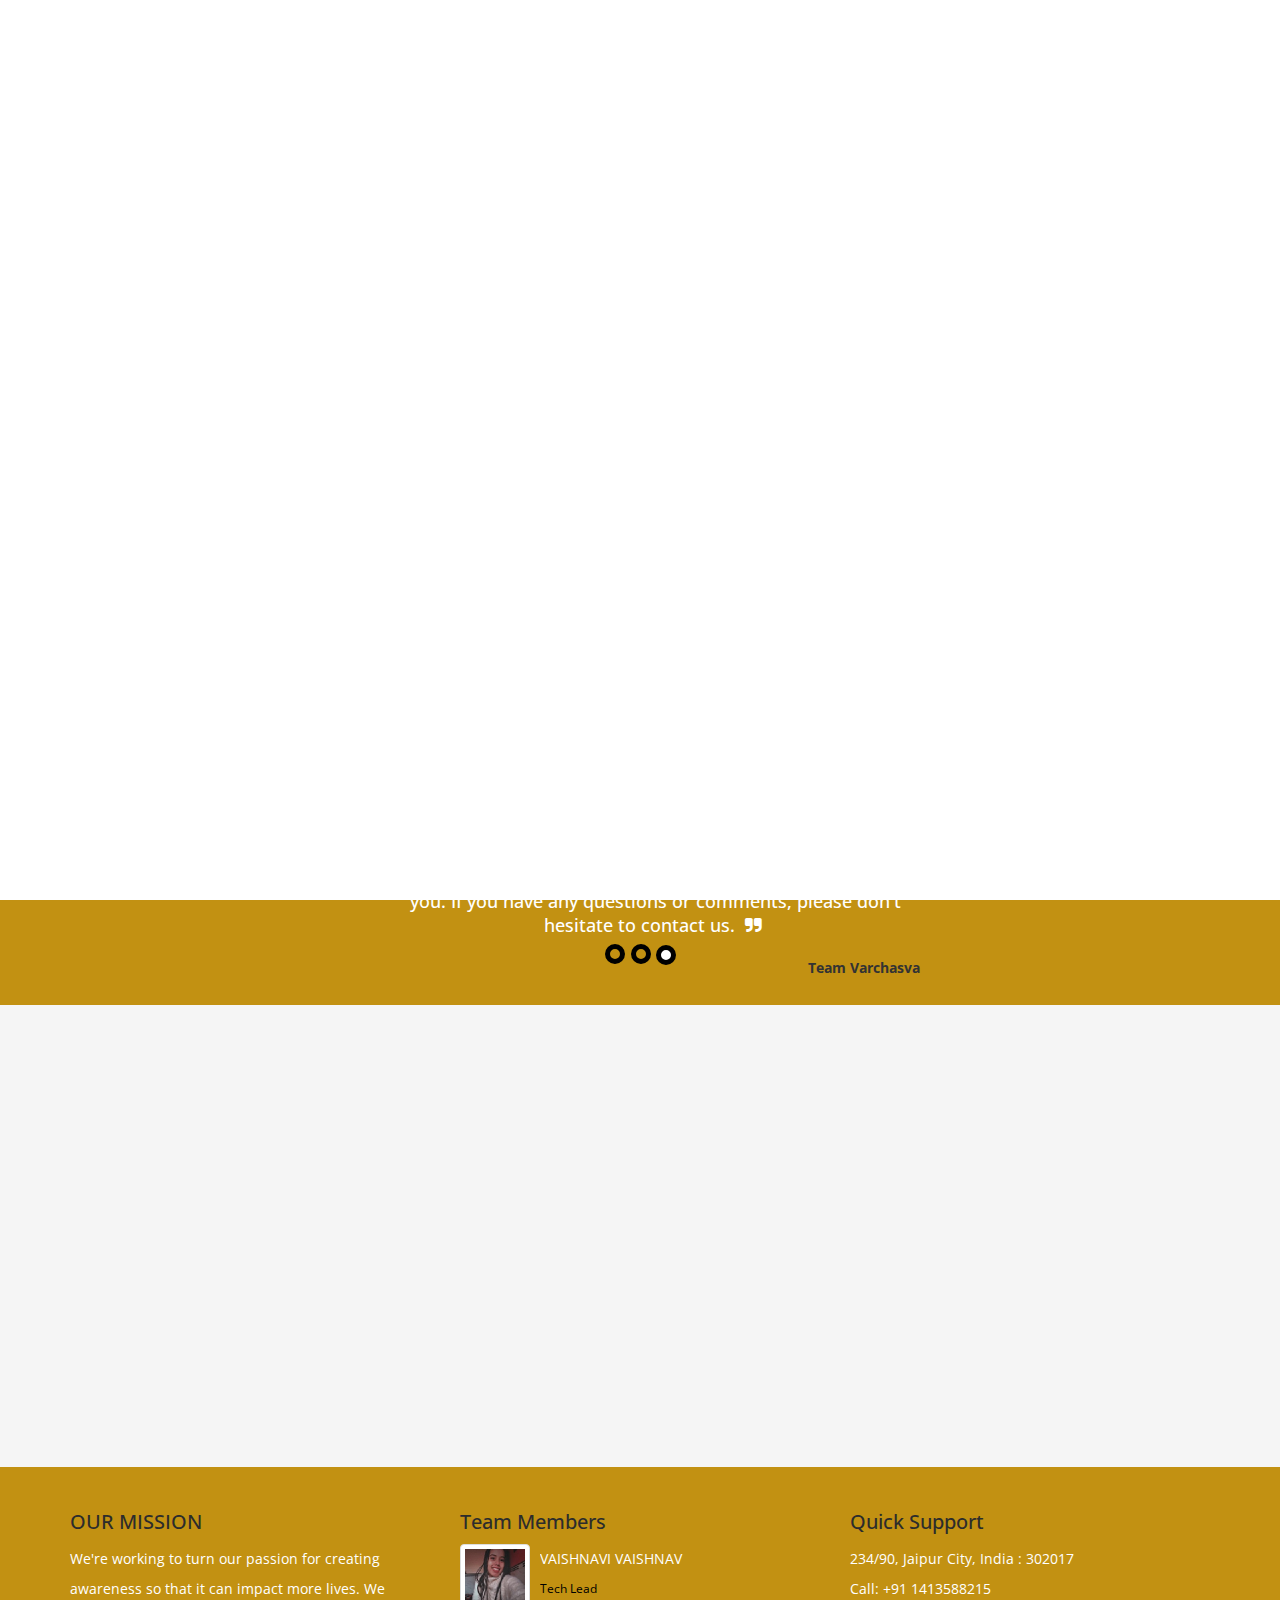
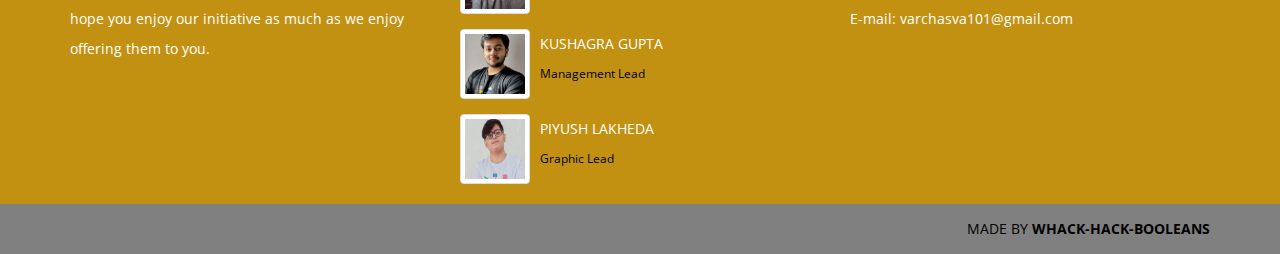
<file: index.html>
﻿<!DOCTYPE html>
<!--[if lt IE 7 ]><html class="ie ie6" lang="en"> <![endif]-->
<!--[if IE 7 ]><html class="ie ie7" lang="en"> <![endif]-->
<!--[if IE 8 ]><html class="ie ie8" lang="en"> <![endif]-->
<!--[if (gte IE 9)|!(IE)]><!-->
<html lang="en">
<!--<![endif]-->
<head>
    <meta charset="utf-8" />
    <meta name="viewport" content="width=device-width, initial-scale=1, maximum-scale=1" />
    <meta name="description" content="" />
    <meta name="author" content="" />
    <!--[if IE]>
        <meta http-equiv="X-UA-Compatible" content="IE=edge,chrome=1">
        <![endif]-->
    <title>Varchasva || Hold Your Absolute Power</title>
    <!--  Bootstrap Style -->
    <link href="assets/css/bootstrap.css" rel="stylesheet" />
    <!--  Font-Awesome Style -->
    <link href="assets/css/font-awesome.min.css" rel="stylesheet" />
    <!--  Pretty Photo Style -->
    <link href="assets/css/prettyPhoto.css" rel="stylesheet" />
    <!--  Google Font Style -->
    <link href='http://fonts.googleapis.com/css?family=Open+Sans' rel='stylesheet' type='text/css' />
    <link href='http://fonts.googleapis.com/css?family=Nova+Flat' rel='stylesheet' type='text/css' />
    <!--  Custom Style -->
    <link href="assets/css/style.css" rel="stylesheet" />
    <!-- HTML5 shim and Respond.js IE8 support of HTML5 elements and media queries -->
    <!--[if lt IE 9]>
      <script src="https://oss.maxcdn.com/libs/html5shiv/3.7.0/html5shiv.js"></script>
      <script src="https://oss.maxcdn.com/libs/respond.js/1.3.0/respond.min.js"></script>
    <![endif]-->
</head>
<body>
     <div id="pre-div">
        <div id="loader">
        </div>
    </div>
    <!--/. End Preloader -->
    
    <div id="home" class="navbar navbar-default move-me ">
        <div class="container">
            <div class="navbar-header">
                <button type="button" class="navbar-toggle" data-toggle="collapse" data-target=".navbar-collapse">
                    <span class="icon-bar"></span>
                    <span class="icon-bar"></span>
                    <span class="icon-bar"></span>
                </button>

                <a class="navbar-brand" href="#">
                    <img src="assets/img/logo.png" class="navbar-brand-logo " alt="">
                </a>
            </div>
            <div class="navbar-collapse collapse ">
                <ul class="nav navbar-nav navbar-right">

                    <li class="dropdown">
                        <a href="#home">HOME <i class="fa fa-bars"></i>
                            <span>Introduction</span>

                        </a>

                    </li>
                    <li class="dropdown">
                        <a href="#aboutvarchasva">ABOUT <i class="fa fa-bars"></i>
                            <span>Who We Are?</span>

                        </a>

                    </li>

                    

                    <li class="dropdown">
                        <a href="run-charity-lite/theme-runcharity/index.html">ONE TAP  <i class="fa fa-bars"></i>
                            <span>What We Do ?</span>
                        </a>

                    </li>
                    <li class="dropdown">
                        <a href="googlelogin/index.html" target="_blank">LOGIN / SIGNUP<i class="fa fa-bars"></i>
                            <span>Register Yourself</span>
                        </a>

                    </li>
                    <li class="dropdown">
                        <a href="#contact">CONTACT <i class="fa fa-bars"></i>
                            <span>Reach us Here</span>
                        </a>

                    </li>
                </ul>
            </div>

        </div>
    </div>
    <!--./ NAV BAR END -->
    <div class="header-sec-bar" >
        <span>
            <i class="fa fa-envelope-o "></i>varchasva101@gmail.com
            
            <i class="fa fa-phone">+91 1413588215</i>

        </span>

    </div>
    <!--./ HEADER SECTION BAR END -->
    <div id="main-head">

        <div class="container">
            <div class="row">
                <div class="col-lg-3  col-md-3 col-sm-12"><br>
                    <img src="assets/img/frontimage.jpg" height="300px" width="300">


                   
                    <h5>Varchasva, your number one source for all Government schemes and services at one tap. We're dedicated to providing you the best of Organized Experience, with a focus on dependability.  </h5>
                   
                  <!--
                    <form>
                        <div class="form-group">
                            <input type="text" class="form-control" required="required" placeholder="Your Email">
                        </div>
                        <div class="form-group">
                            <input type="text" class="form-control" required="required" placeholder="Donation Amount">
                        </div>

                        <div class="form-group">
                            <button type="submit" class="btn btn-style-1 btn-lg ">DONATE NOW</button>
                        </div>

                    </form>
                        -->

                </div>
              
                <div class="col-lg-9 col-md-9 col-sm-12">
                    <div id="carousel-slider" class="carousel slide" data-ride="carousel">

                        <div class="carousel-inner">
                            <div class="item active">

                                <img src="assets/img/slider/1.jpg" alt="">
                            </div>
                            <div class="item">
                                <img src="assets/img/slider/2.jpg" alt="" height="1080px">
                            </div>
                            <div class="item">
                                <img src="assets/img/slider/3.jpg" alt="">
                            </div>
                        </div>
                        <!--INDICATORS-->
                        <ol class="carousel-indicators">
                            <li data-target="#carousel-slider" data-slide-to="0" class="active"></li>
                            <li data-target="#carousel-slider" data-slide-to="1"></li>
                            <li data-target="#carousel-slider" data-slide-to="2"></li>
                        </ol>
                        <!--PREVIUS-NEXT BUTTONS-->
                        <a class="left carousel-control" href="#carousel-example" data-slide="prev">
                            <i class="fa fa-angle-left fa-2x control-icon main-color"></i>
                        </a>
                        <a class="right carousel-control" href="#carousel-example" data-slide="next">
                            <i class="fa fa-angle-right fa-2x control-icon main-color"></i>
                        </a>
                    </div>
                </div>
            </div>

        </div>
    </div>
    <!--./ MAIN HEADER SECTION END -->
   <!--
    <div id="about">
        <div class="container">
            <div class="row text-center" data-scroll-reveal="enter from the bottom after .3s">
                <div class="col-lg-8 col-lg-offset-2 col-md-8 col-md-offset-2 col-sm-8 col-sm-offset-2">
                    <h2>About VARCHASVA</h2>
                    <p>Welcome to Varchasva, your number one source for all Government Schemes and services. We're dedicated to giving you the very best of organized experience, with a focus on spreading awareness of government schemes in public interest with one tap.
<br>
Founded in 2021, Varchasva has come a long way from its beginnings. It has first started out as a passion for creating and spreading awareness about all government schemes and services via a sole platform. Varchasva can offer you all the government services within one single tap. We hope to serve users all over India and are thrilled that we're able to turn our passion into our own website.
<br>
We hope you enjoy our initiative as much as we enjoy offering them to you. If you have any questions or comments, please don't hesitate to contact us.<br><br><font><b>Sincerely,
Team Varchasva</b></font>
                    </p>
                </div>
            </div>
           <!-- 
            <div class="row pad-low">
                <div class="col-lg-4 col-md-4 hover-color" data-scroll-reveal="enter from the left after .6s">
                    <div class="media">
                        <div class="pull-left">
                            <i class="fa fa-desktop fa-5x  icon-round "></i>

                        </div>
                        <div class="media-body">
                            <h3 class="media-heading">Child Care Center</h3>
                            <p>
                                Aenean faucibus luctus enim. Duis quis sem risu suspend lacinia elementum nunc. 
                                Aenean faucibus luctus enim. Duis quis sem risu suspend lacinia elementum nunc.
                            </p>

                        </div>
                    </div>
                </div>
                <div class="col-lg-4 col-md-4" data-scroll-reveal="enter from the bottom after .9s">
                    <div class="media">
                        <div class="pull-left">
                            <i class="fa fa-paperclip fa-5x  icon-round"></i>
                        </div>
                        <div class="media-body">
                            <h3 class="media-heading">Educate Children</h3>
                            <p>
                                Aenean faucibus luctus enim. Duis quis sem risu suspend lacinia elementum nunc. 
                                Aenean faucibus luctus enim. Duis quis sem risu suspend lacinia elementum nunc.
                            </p>

                        </div>
                    </div>
                </div>
                <div class="col-lg-4 col-md-4" data-scroll-reveal="enter from the right after .6s">
                    <div class="media">
                        <div class="pull-left">
                            <i class="fa fa-recycle fa-5x  icon-round  "></i>
                        </div>
                        <div class="media-body">
                            <h3 class="media-heading">Physical Growth</h3>
                            <p>
                                Aenean faucibus luctus enim. Duis quis sem risu suspend lacinia elementum nunc. 
                                Aenean faucibus luctus enim. Duis quis sem risu suspend lacinia elementum nunc.
                            </p>

                        </div>
                    </div>
                </div>
            </div>
-->

      
    
   
    <div class="reviews-section" id="aboutvarchasva">
        
            <div class="container">
                <div class="row ">
                    <div class="col-lg-12 col-md-12 ">
                        <h2>ABOUT US</h2>
                        <div id="reviews" class="carousel slide" data-ride="carousel">

                            <ol class="carousel-indicators">
                                <li data-target="#reviews" data-slide-to="0" class=""></li>
                                <li data-target="#reviews" data-slide-to="1" class=""></li>
                                <li data-target="#reviews" data-slide-to="2" class="active"></li>
                            </ol>

                            <div class="carousel-inner">
                                <div class="item">
                                    <div class="container center">
                                        <div class="col-lg-6 col-lg-offset-3 col-md-6 col-md-offset-3 slide-custom">

                                            <h4><i class="fa fa-quote-left"></i>Welcome to Varchasva, your number one source for all Government Schemes and services. We're dedicated to giving you the very best of organized experience, with a focus on spreading awareness of government schemes in public interest with one tap. <i class="fa fa-quote-right"></i></h4>

                                            <h5 class="pull-right"><strong class="c-black">Team Varchasva</strong></h5>
                                        </div>
                                    </div>
                                </div>
                                <div class="item">
                                    <div class="container center">
                                        <div class="col-lg-6 col-lg-offset-3 col-md-6 col-md-offset-3 slide-custom">
                                            <h4><i class="fa fa-quote-left"></i>Founded in 2021, Varchasva has come a long way from its beginnings. It has first started out as a passion for creating and spreading awareness about all government schemes and services via a sole platform. Varchasva can offer you all the government services within one single tap.  <i class="fa fa-quote-right"></i></h4>

                                            <h5 class="pull-right"><strong class="c-black">Team Varchasva</strong></h5>
                                        </div>
                                    </div>
                                </div>
                                <div class="item active">
                                    <div class="container center">
                                        <div class="col-lg-6 col-lg-offset-3 col-md-6 col-md-offset-3 slide-custom">
                                            <h4><i class="fa fa-quote-left"></i>We hope to serve users all over India and are thrilled that we're able to turn our passion into our own website. We hope you enjoy our initiative as much as we enjoy offering them to you. If you have any questions or comments, please don't hesitate to contact us.
 <i class="fa fa-quote-right"></i></h4>

                                            <h5 class="pull-right"><strong class="c-black">Team Varchasva</strong></h5>
                                        </div>
                                    </div>
                                </div>
                            </div>
                        </div>
                    </div>
                </div>
            </div>
       
    </div>
    <!--
    <div id="recent-events">
        <div class="container">
            <div class="row text-center"  data-scroll-reveal="enter from the bottom after .5s">
                <div class="col-lg-8 col-lg-offset-2 col-md-8 col-md-offset-2 col-sm-8 col-sm-offset-2">
                    <h2>GALLERY</h2>
                    <p> </p>
                </div>
            </div>
            <div class="row pad-low " data-scroll-reveal="enter from the top after .7s">
                <div class="col-lg-3 col-md-3 col-sm-4 col-xs-12  ">
                    <div class="recent-events-wrap">
                        <img class="img-responsive" src="assets/img/portfolio/10.jpeg" alt="">
                        <div class="overlay">
                            <div class="recent-events-inner">
                                <h3><a href="#">Consecte Adipis </a></h3>
                                <p>Lorem ipsum dolor sit amet, consectetur adipiscing elit onec molestie</p>
                                <a class="preview" href="assets/img/portfolio/2.jpg"><i class="fa fa-eye"></i>View Event held 27 Jun 2014</a>
                            </div>
                        </div>
                    </div>
                </div>

                 <div class="col-lg-3 col-md-3 col-sm-4 col-xs-12  ">
                    <div class="recent-events-wrap">
                        <img class="img-responsive" src="assets/img/portfolio/2.jpg" alt="">
                        <div class="overlay">
                            <div class="recent-events-inner">
                                <h3><a href="#">Consecte Adipis </a></h3>
                                <p>Lorem ipsum dolor sit amet, consectetur adipiscing elit onec molestie</p>
                                <a class="preview" href="assets/img/portfolio/big/2.jpg" ><i class="fa fa-eye"></i>View Event held 27 Jun 2014</a>
                            </div>
                        </div>
                    </div>
                </div>

              <div class="col-lg-3 col-md-3 col-sm-4 col-xs-12  ">
                    <div class="recent-events-wrap">
                        <img class="img-responsive" src="assets/img/portfolio/9.jpg" alt="">
                        <div class="overlay">
                            <div class="recent-events-inner">
                                <h3><a href="#">Consecte Adipis </a></h3>
                                <p>Lorem ipsum dolor sit amet, consectetur adipiscing elit onec molestie</p>
                                <a class="preview" href="assets/img/portfolio/big/3.jpg" ><i class="fa fa-eye"></i>View Event held 27 Jun 2014</a>
                            </div>
                        </div>
                    </div>
                </div>

                 <div class="col-lg-3 col-md-3 col-sm-4 col-xs-12  ">
                    <div class="recent-events-wrap">
                        <img class="img-responsive" src="assets/img/portfolio/3.jpg" alt="">
                        <div class="overlay">
                            <div class="recent-events-inner">
                                <h3><a href="#">Consecte Adipis </a></h3>
                                <p>Lorem ipsum dolor sit amet, consectetur adipiscing elit onec molestie</p>
                                <a class="preview" href="assets/img/portfolio/big/4.jpg"><i class="fa fa-eye"></i>View Event held 27 Jun 2014</a>
                            </div>
                        </div>
                    </div>
                </div>

                 <div class="col-lg-3 col-md-3 col-sm-4 col-xs-12  ">
                    <div class="recent-events-wrap">
                        <img class="img-responsive" src="assets/img/portfolio/5.jpg" alt="">
                        <div class="overlay">
                            <div class="recent-events-inner">
                                <h3><a href="#">Consecte Adipis </a></h3>
                                <p>Lorem ipsum dolor sit amet, consectetur adipiscing elit onec molestie</p>
                                <a class="preview" href="assets/img/portfolio/big/5.jpg" ><i class="fa fa-eye"></i>View Event held 27 Jun 2014</a>
                            </div>
                        </div>
                    </div>
                </div>

                 <div class="col-lg-3 col-md-3 col-sm-4 col-xs-12  ">
                    <div class="recent-events-wrap">
                        <img class="img-responsive" src="assets/img/portfolio/6.jpg" alt="">
                        <div class="overlay">
                            <div class="recent-events-inner">
                                <h3><a href="#">Consecte Adipis </a></h3>
                                <p></p>
                                <a class="preview" href="assets/img/portfolio/big/6.jpg"><i class="fa fa-eye"></i>View Event held 27 Jun 2014</a>
                            </div>
                        </div>
                    </div>
                </div>

              <div class="col-lg-3 col-md-3 col-sm-4 col-xs-12  ">
                    <div class="recent-events-wrap">
                        <img class="img-responsive" src="assets/img/portfolio/11.jpg" alt="">
                        <div class="overlay">
                            <div class="recent-events-inner">
                                <h3><a href="#">Consecte Adipis </a></h3>
                                <p></p>
                                <a class="preview" href="assets/img/portfolio/big/7.jpg" ><i class="fa fa-eye"></i>View Event held 27 Jun 2014</a>
                            </div>
                        </div>
                    </div>
                </div>

                 <div class="col-lg-3 col-md-3 col-sm-4 col-xs-12  ">
                    <div class="recent-events-wrap">
                        <img class="img-responsive" src="assets/img/portfolio/7.jpg" alt="">
                        <div class="overlay">
                            <div class="recent-events-inner">
                                <h3><a href="#">Consecte Adipis </a></h3>
                                <p></p>
                                <a class="preview" href="assets/img/portfolio/big/8.jpg" ><i class="fa fa-eye"></i>View Event held 27 Jun 2014</a>
                            </div>
                        </div>
                    </div>
                </div>
               
            </div>
        </div>
    </div>
    <!--./ EVENT SECTION END -->    
    <section id="contact">
        <div class="container">

           
                <div class="row text-center" data-scroll-reveal="enter from the bottom after .5s">
                    <div class="col-lg-8 col-lg-offset-2 col-md-8 col-md-offset-2 col-sm-8 col-sm-offset-2">
                        <h2>CONTACT US</h2>
                        <p>Feel Free to Contact Us</p>
                        <br />
                    </div>
                  
                </div>
             <div class="row ">
                  <div class="col-lg-6  col-md-6  col-sm-6 cont-div">
                    <form>
                        <div class="form-group" data-scroll-reveal="enter from the left after .6s">
                            <input type="text" class="form-control" required="required" placeholder="Your Name">
                        </div>
                        <div class="form-group" data-scroll-reveal="enter from the left after .7s">
                            <input type="text" class="form-control" required="required" placeholder="Your Email">
                        </div>
                        <div class="form-group" data-scroll-reveal="enter from the left after .8s">
                            <textarea name="message" id="message" required="required" class="form-control" style="min-height: 100px;" placeholder="Message"></textarea>
                        </div>
                        <div class="form-group" data-scroll-reveal="enter from the left after .9s">
                            <button type="submit" class="btn btn-style-2 ">Submit Request</button>
                        </div>

                    </form>
                </div>
                      <div class="col-lg-4 col-lg-offset-1  col-md-4  col-md-offset-1 col-sm-4 col-sm-offset-1" data-scroll-reveal="enter from the right after .8s">
                    <h3><strong></strong></h3>
                    <p></p>

                    <p><strong></strong> </p>
                    <br />
                    <form role="form">
                        <div class="input-group">
                            <input type="text" class="form-control " autocomplete="off" placeholder="Enter your email" required="">
                            <span class="input-group-btn">
                                <button class="btn  btn-primary " type="button">Subscribe</button>
                            </span>
                        </div>
                    </form>
                </div>
              
            </div>
        </div>
    </section>
   
    <!--./ Contact End -->
    <div id="footer-sec">
        <div class="container">
            <div class="row">
                <div class="col-lg-4 col-md-4" id="about-ftr">
                    <h3><span><font color="#2c2c2c">OUR MISSION</font></span></h3>
                    <p>
                        We're working to turn our passion for creating awareness so that it can impact more lives. We hope you enjoy our initiative as much as we enjoy offering them to you.
                    </p>
                </div>
                <div class="col-lg-4 col-md-4">
                    <h3><span><font color="#2c2c2c">Team Members</font></span></h3>
                    <div id="blog-footer-div">
                        <div class="media">
                            <div class="pull-left">
                                <img src="assets/img/user1.jpg" class="img-thumbnail" alt="" height="70px" width="70px">
                            </div>
                            <div class="media-body">
                                <span class="media-heading">VAISHNAVI VAISHNAV</span>
                                <small class="muted">Tech Lead</small>
                            </div>
                        </div>
                        <div class="media">
                            <div class="pull-left">
                                <img src="assets/img/user2.jpg" class="img-thumbnail" alt="" height="70px" width="70px">
                            </div>
                            <div class="media-body">
                                <span class="media-heading">KUSHAGRA GUPTA</span>
                                <small class="muted">Management Lead</small>
                            </div>
                        </div>
                        <div class="media">
                            <div class="pull-left">
                                <img src="assets/img/user3.jpeg" class="img-thumbnail" alt="" height="70px" width="70px">
                            </div>
                            <div class="media-body">
                                <span class="media-heading">PIYUSH LAKHEDA</span>
                                <small class="muted">Graphic Lead</small>
                            </div>
                        </div>
                    </div>
                </div>

                <div class="col-lg-4 col-md-4">
                    <h3><span><font color="#2c2c2c">Quick Support</font></span></h3>
                    <div>
                        234/90, Jaipur City, India : 302017
                    <br />
                        Call: +91 1413588215
                        <br />
                        E-mail: varchasva101@gmail.com

                    </div>


                    

                </div>
            </div>
        </div>
    </div>
    <div id="footser-end">
        <div class="container">

            <div class="row">
                <div class="col-lg-12 col-md-12">
                    MADE BY <b>WHACK-HACK-BOOLEANS</b><a href="http://www.binarytheme.com/" target="_blank" style="color: #fff"> </a>

                </div>
            </div>

        </div>
    </div>
    <!--./ footer-end End -->
      <div class="move-me">

      
    <a href="#home" class="scrollup"><i class="fa fa-chevron-up"></i></a>
          </div>
     <!--END SCROLLUP LINK SECTION-->
    
    <!--  Jquery Core Script -->
    <script src="assets/js/jquery-1.10.2.js"></script>
    <!--  Core Bootstrap Script -->
    <script src="assets/js/bootstrap.js"></script>
    <!--  Scrolling Script -->
    <script src="assets/js/jquery.easing.min.js"></script>
    <!--  PrettyPhoto Script -->
    <script src="assets/js/jquery.prettyPhoto.js"></script>
    <!--  knob Scripts -->
    <script src="assets/js/jquery.knob.js"></script>
     <!--  SCROLL REVEAL Scripts -->
    <script src="assets/js/scrollReveal.js"></script>
    <!--  Custom Scripts -->
    <script src="assets/js/custom.js"></script>
    <script>
      
    </script>
</body>
</html>
</file>
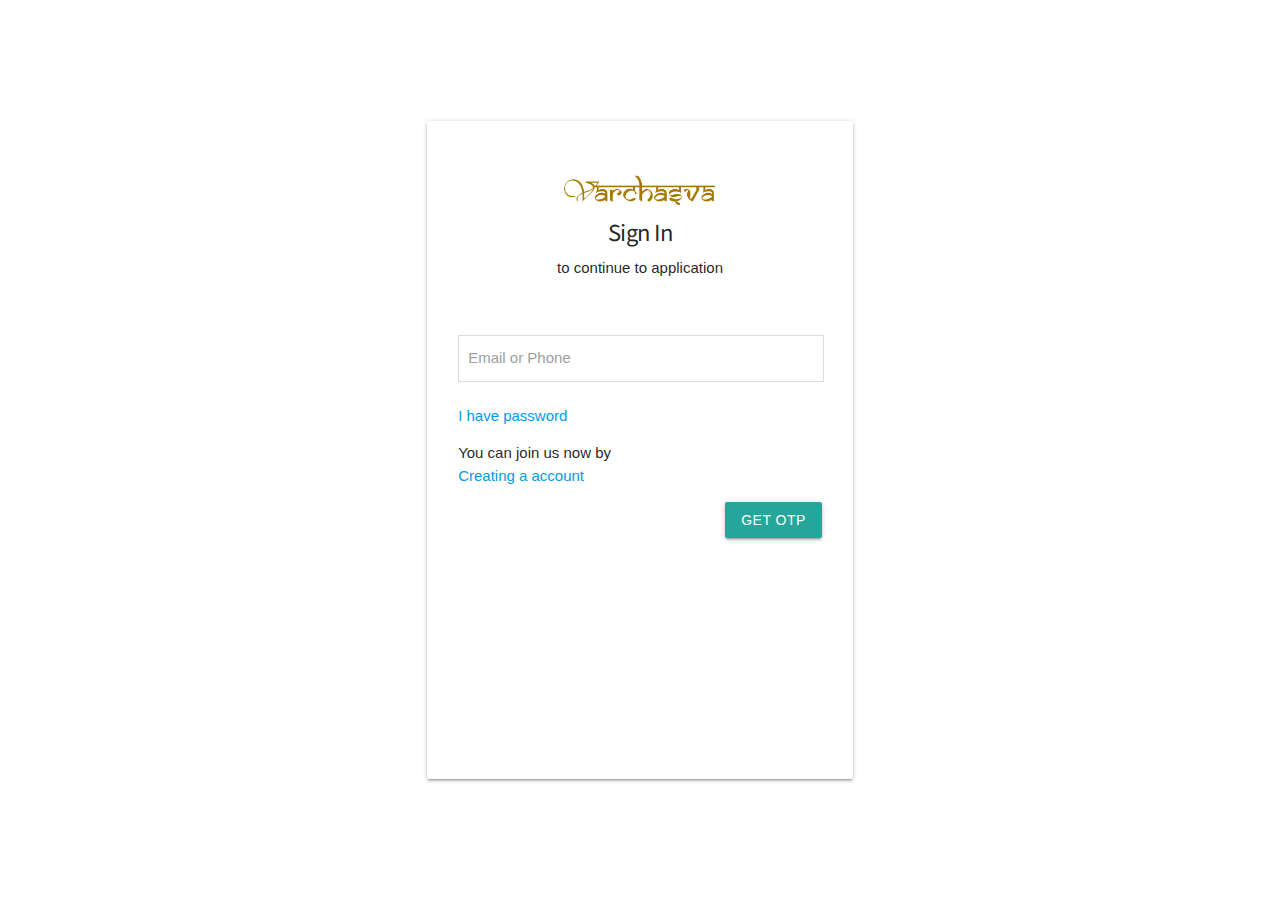
<file: googlelogin/index.html>
<!DOCTYPE>
<html>
<head>
	<meta charset="utf-8">
	<meta http-equiv="X-UA-Compatible" content="IE=edge">
	<meta name="viewport" content="width=device-width,initial-scale=1">
	
	<title>New Login Page</title>
	<link href="https://fonts.googleapis.com/icon?family=Material+Icons" rel="stylesheet">
	<link href="https://fonts.googleapis.com/css?family=Source+Sans+Pro" rel="stylesheet">
	<link rel="stylesheet" type="text/css" href="css/normalize.css">
	<link rel="stylesheet" type="text/css" href="css/materialize.min.css">
	<link rel="stylesheet" type="text/css" href="css/loginStyle.css">
</head>
<body>
	<div class="row gmailStyle">
		<div class="container-fluid">
			<div class="valign-wrapper screenHeight">
					<div class="col card s12 m8 l6 xl4 autoMargin setMaxWidth overflowHidden">
						<div class="row hidden" id="progress-bar">
					    <div class="progress mar-no">
					      <div class="indeterminate"></div>
					    </div>
						</div>
						<div class="clearfix mar-all pad-all"></div>

						<img src="images/Googlelogo.png" class="logoImage" />
						<h5 class="center-align mar-top mar-bottom formTitle">Sign In</h5>
						<p class="center-align pad-no mar-no">to continue to application</p>

						<div class="clearfix mar-all pad-all"></div>

						<div id="formContainer" class="goRight">

							<form class="loginForm">
								<div class="input-fields-div autoMargin">
									<div class="input-field">
					          <input id="user_name" type="text" class="validate">
					          <label for="user_name">Email or Phone</label>
					        </div>
									<div id="passwordDiv" class="input-field scale-transition scale-out">
					          <input id="pass_word" type="password" class="validate">
					          <label for="pass_word">Password</label>
										<a href="javascript:void(0)" class="showPassword" onclick="showPassword()"><i class="material-icons md-18">visibility</i></a>
					        </div>
									<div id="enterOTPDiv" class="input-field scale-transition scale-out">
					          <input id="enter_OTP" type="text" class="validate">
					          <label for="enter_OTP">OTP</label>
					        </div>
									<a href="#hasPassword" class="passwordOrOTP" data-PassOTP="Password" onClick="passwordOrOTP(this)">I have password</a>
									<p>You can join us now by<br/><a href="#createAccountNow" class="createAccountNow">Creating a account</a></p>
								</div>
								<div class="input-fields-div autoMargin right-align">
									<a href="#enterOTP" class="loginNextBtn waves-effect waves-light btn">Get OTP</a>
									<button type="submit" onclick="login()" class="loginBtn waves-effect waves-light btn hide">Login</button>
								</div>
							</form>

							<form class="signUpForm">
								<div class="input-fields-div autoMargin">
									<div class="row input-inline-field">
										<div class="input-field col s6">
						          <input id="first_name" type="text" class="validate">
						          <label for="first_name">First Name</label>
						        </div>
										<div class="input-field col s6">
						          <input id="last_name" type="text" class="validate">
						          <label for="last_name">Last Name</label>
						        </div>
									</div>
									<div class="input-field">
					          <input id="reg_user_name" type="text" class="validate">
					          <label for="reg_user_name">Email </label>
                                        <div class="input-field">
					          <input id="reg_user_name" type="text" class="validate">
					          <label for="reg_user_name">Aadhar Card Number</label>
										<span class="helper-text" data-error="wrong" data-success="right">You can pick your <strong>Email</strong> or <strong>Mobile</strong> numer as Username</span>
					        </div>
									<div class="row input-inline-field">
										<div id="reg_passwordDiv" class="input-field col s6">
						          <input id="reg_pass_word" type="password" class="validate">
						          <label for="reg_pass_word">Password</label>
											<a href="javascript:void(0)" class="showPassword" onclick="showPassword()"><i class="material-icons md-18">visibility</i></a>
						        </div>
										<div id="rePasswordDiv" class="input-field col s6">
						          <input id="re_pass_word" type="password" class="validate">
						          <label for="re_pass_word">Confirm</label>
						        </div>
										<div class="input-field col s12 mar-no">
											<span class="helper-text" data-error="wrong" data-success="right">Use 8 or more characters with a mix of letters, numbers & symbols</span>
										</div>
									</div>
									<p>I have an account <a href="#" class="backToLogin">Login Now</a></p>
								</div>
								<div class="input-fields-div autoMargin right-align">
									<button type="submit" onclick="register()" class="registerBtn waves-effect waves-light btn">Register</button>
								</div>
							</form>
							<div class="clearfix"></div>
						</div>


						<div class="clearfix mar-all pad-all"></div>
					</div>
			</div>
		</div>
	</div>
	<script type="text/javascript" src="js/materialize.min.js"></script>
	<script type="text/javascript" src="js/cash.min.js"></script>
	<script type="text/javascript" src="js/routie.min.js"></script>
	<script type="text/javascript" src="js/loginScript.js"></script>
</body>
</html>
</file>
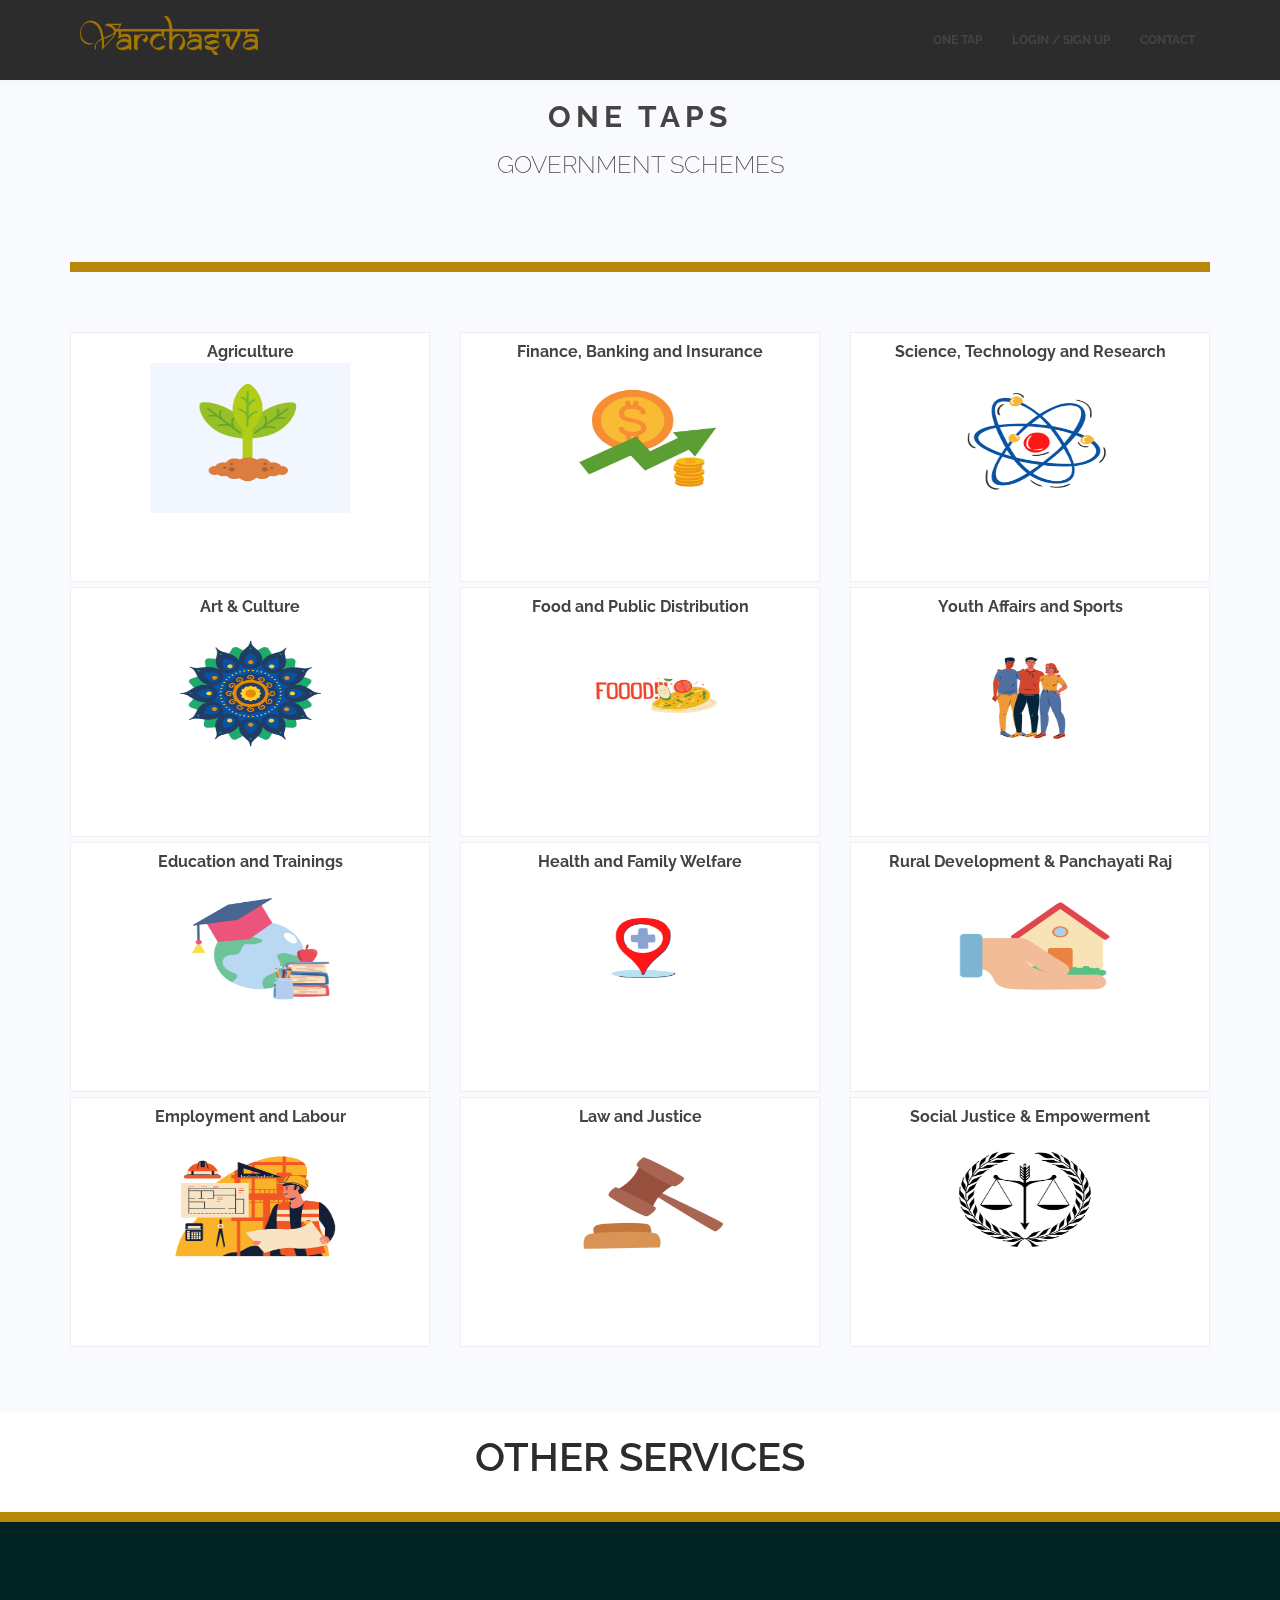
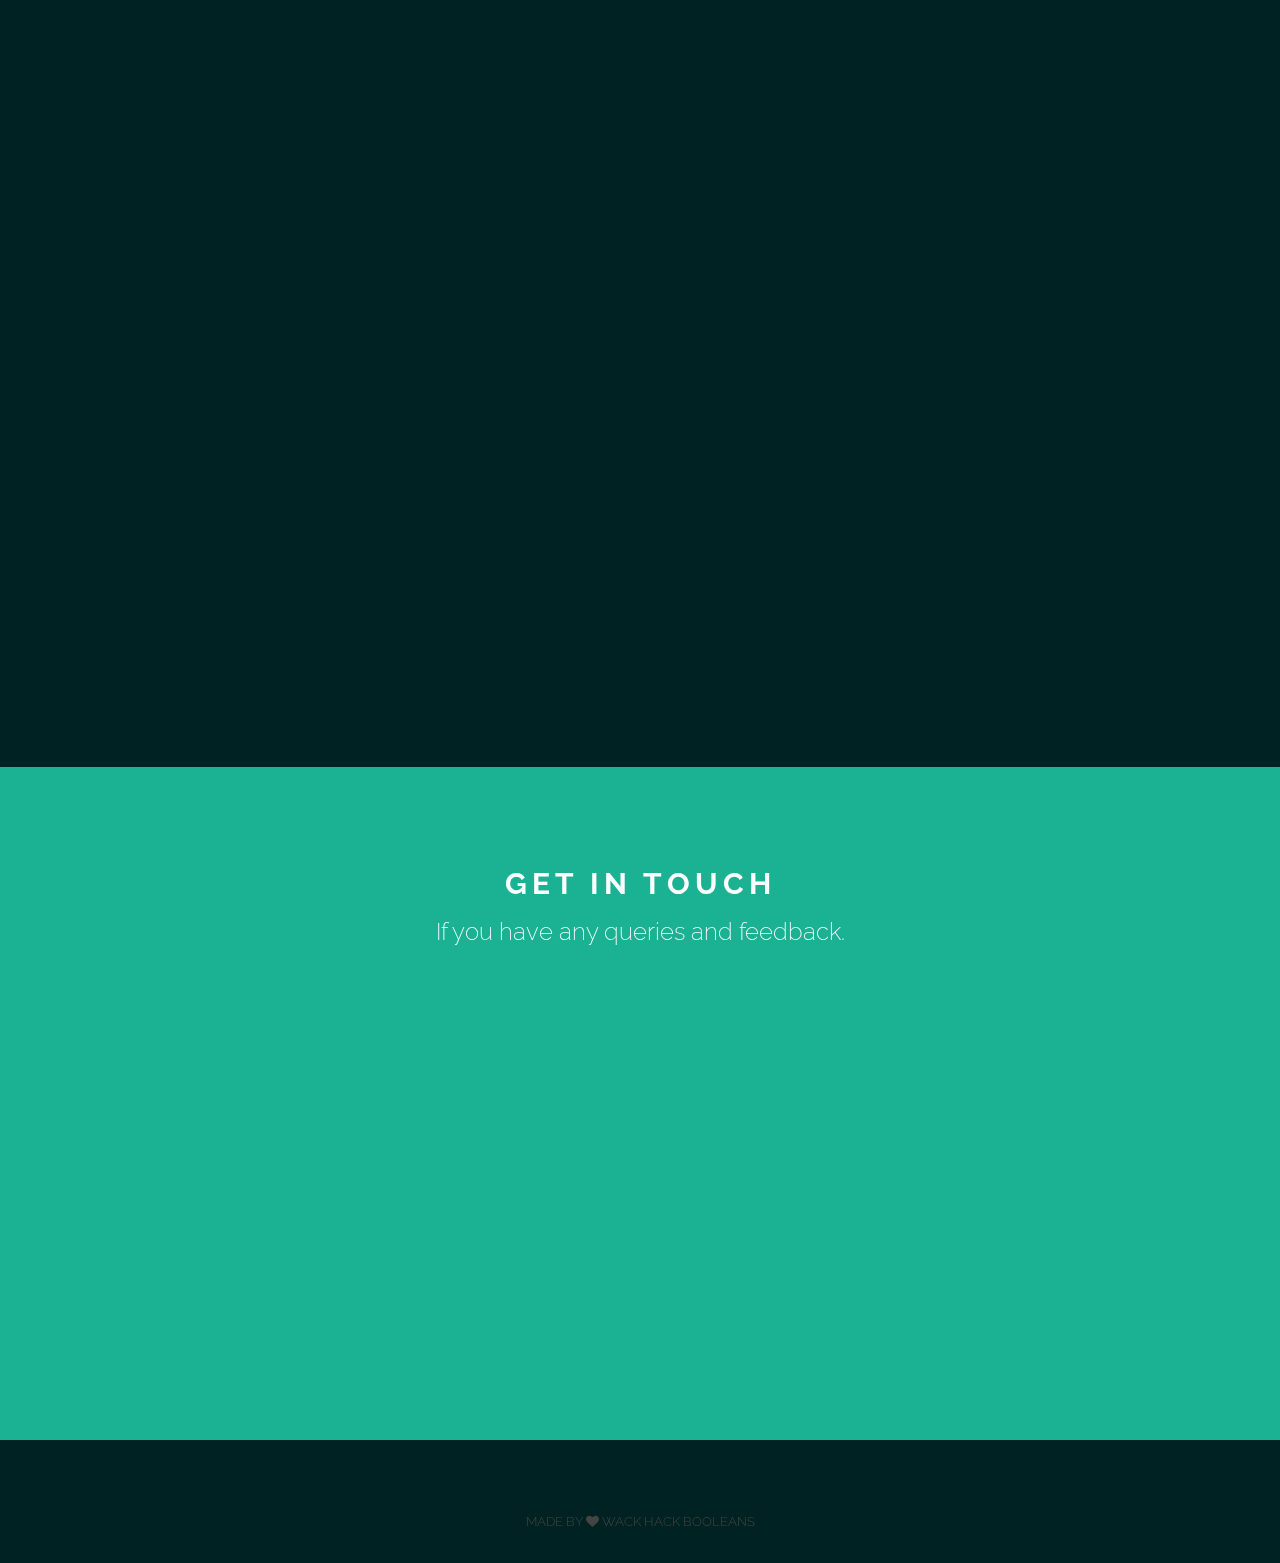
<file: run-charity-lite/theme-runcharity/index.html>
<!doctype html>
<html lang="en">
<head>
<!-- Meta, title, CSS, favicons, etc. -->
<meta charset="utf-8">
<meta name="viewport" content="width=device-width, initial-scale=1.0">
<meta name="description" content="">
<meta name="author" content="">
<title>Varchasva || One  Tap</title>

<!-- Styles -->
<link rel='stylesheet' href='assets/css/bootstrap.min.css'>
<link rel='stylesheet' href='assets/css/animate.min.css'>
<link rel='stylesheet' href="assets/css/font-awesome.min.css"/>
<link rel='stylesheet' href="assets/css/style.css"/>

<!-- Fonts -->
<link href='http://fonts.googleapis.com/css?family=Raleway:200,300,400,500,600,700,800' rel='stylesheet' type='text/css'>

<!-- HTML5 shim and Respond.js IE8 support of HTML5 elements and media queries -->
<!--[if lt IE 9]>
  <script src="https://oss.maxcdn.com/libs/html5shiv/3.7.0/html5shiv.js"></script>
  <script src="https://oss.maxcdn.com/libs/respond.js/1.3.0/respond.min.js"></script>
<![endif]-->

<!-- Favicon -->
<link rel="shortcut icon" href="#">
</head>
<body>
<!-- Begin Hero Bg -->

<div id="parallax">
</div>
<!-- End Hero Bg
================================================== -->
<!-- Start Header
================================================== -->
<header id="header" class="navbar navbar-inverse navbar-fixed-top" role="banner">
<div class="container">
<div class="navbar-header">
<button class="navbar-toggle" type="button" data-toggle="collapse" data-target=".bs-navbar-collapse">
<span class="sr-only">Toggle navigation</span>
<span class="icon-bar"></span>
<span class="icon-bar"></span>
<span class="icon-bar"></span>
</button>
<!-- Your Logo -->
<a href="" class="navbar-bran"><img src="assets/img/logo.png" height="150px" width="500px" class="logoimage"></a>
</div>
<!-- Start Navigation -->
<nav class="collapse navbar-collapse bs-navbar-collapse navbar-right" role="navigation">
<ul class="nav navbar-nav">

<li>
<a href="index.html">One Tap</a>
</li>
<li>
<a href="googlelogin/index.html">Login / Sign up</a>
</li>

<li>
<a href="#contactarea">Contact</a>
</li>
</ul>
</nav>
</div>
</header>

<!-- Intro
================================================== -->
<!--<section id="hero" class="section">
<div class="container">
<div class="row">
<div class="col-md-5">
    <div class="herotext">
        <h1 class="wow bounceInDown" data-wow-duration="1s" data-wow-delay="0.1s">RUN <span class="lighter">CHARITY</span></h1>
        <p class="lead wow zoomIn" data-wow-duration="2s" data-wow-delay="0.5s">
            When we give cheerfully and accept gratefully, everyone is blessed.
        </p>
        <p>
            <a href="#" class="btn btn-default btn-lg wow fadeInLeft" role="button"> View Gallery </a> &nbsp; <a href="#" class="btn btn-default btn-lg wow fadeInRight" role="button">Find a Cause</a>
        </p>
    </div>
</div>
<div class="col-md-7">
</div>
</div>
</div>
</section>
<!-- About
================================================== -->
<!--<section id="about" class="parallax section" style="background-image: url(http://themepush.com/demo/runcharity/assets/img/1.jpg);">
<div class="wrapsection">
<div class="parallax-overlay" style="background-color: #01b0d1;opacity:0.9;"></div>
<div class="container">
<div class="row">
    <div class="col-md-12">
        <!-- Title -->
        <!--<div class="maintitle">
            <h3 class="section-title"><strong>FIND <span class="lighter">CAUSE</span></strong> to support on your run</h3>
            <p class="lead">
                Mentum lectus id turpis suscipit, ut egestas magna volutpat. Donec a purus tellus. Nunc ut dolor eu est gravida auctor quis vitae sapien.
            </p>
        </div>
    </div>
    <div class="col-md-4 col-sm-6">
        <div class="service-box wow zoomIn" data-wow-duration="1.5s" data-wow-delay="0.1s">
            <img src="http://themepush.com/demo/runcharity/assets/img/dummy.jpg" alt="">
            <h3>August 7, 2015 <br/>Square Garden</h3>
            <div class="text-left">
                <p>
                    I will place all the necessary content for this event here, including where they can register, join, attend &amp; so on.
                </p>
                <p>
                    If not enough room, I will link to learn more, a new event page dedicated.
                </p>
                <p>
                    Yap. Really looking goody awesome!
                </p>
                <p class="text-center">
                    <button type="button" class="btn btn-info btn-md"><a href="#">Learn More</a></button>
                </p>
            </div>
        </div>
    </div>
    <div class="col-md-4 col-sm-6">
        <div class="service-box wow flipInY" data-wow-duration="1.5s" data-wow-delay="0.1s">
            <span class="glyphicon glyphicon-stats"></span>
            <h3>1.386 Participants</h3>
            <p>
                Nullam posuere, libero id interdum hendrerit, tortor nisl consectetur elit.
            </p>
            <button type="button" class="btn btn-info btn-md"><a href="#">Learn More</a></button>
        </div>
    </div>
    <div class="col-md-4 col-sm-6">
        <div class="service-box wow flipInY" data-wow-duration="1.5s" data-wow-delay="0.2s">
            <span class="glyphicon glyphicon-tree-deciduous"></span>
            <h3>195 Concerts</h3>
            <p>
                Nullam posuere, libero id interdum hendrerit, tortor nisl consectetur elit.
            </p>
            <button type="button" class="btn btn-info btn-md"><a href="#">Learn More</a></button>
        </div>
    </div>
    <div class="col-md-4 col-sm-6">
        <div class="service-box wow flipInY" data-wow-duration="1.5s" data-wow-delay="0.3s">
            <span class="glyphicon glyphicon-heart"></span>
            <h3>268 Sponsors</h3>
            <p>
                Nullam posuere, libero id interdum hendrerit, tortor nisl consectetur elit.
            </p>
            <button type="button" class="btn btn-info btn-md"><a href="#">Learn More</a></button>
        </div>
    </div>
    <div class="col-md-4 col-sm-6">
        <div class="service-box wow flipInY" data-wow-duration="1.5s" data-wow-delay="0.4s">
            <span class="glyphicon glyphicon-usd"></span>
            <h3>$5.647 Donated</h3>
            <p>
                Nullam posuere, libero id interdum hendrerit, tortor nisl consectetur elit.
            </p>
            <button type="button" class="btn btn-info btn-md"><a href="#">Learn More</a></button>
        </div>
    </div>
</div>
</div>
</div>
</section>
<!-- Random
================================================== -->
<!--<section class="parallax section" style="background-image: url(http://themepush.com/demo/runcharity/assets/img/3.jpg);">
<div class="wrapsection">
<div class="parallax-overlay"></div>
<div class="container">
<div class="row">
    <div class="col-md-12 sol-sm-12">
        <div class="maintitle">
            <h3 class="section-title justtitle">Participation is everything</h3>
            <p class="lead bottom0 wow bounceInUp">
                Fusce fermentum lectus id turpis suscipit, ut egestas magna volutpat. Donec a purus tellus. Nunc ut dolor eu est gravida auctor quis vitae.
            </p>
        </div>
    </div>
</div>
</div>
</div>
</section>
<!-- Gallery
================================================== -->
<!--<section id="gallery" class="parallax section" style="background-image: url(http://themepush.com/demo/runcharity/assets/img/2.jpg);">
<div class="wrapsection">
<div class="parallax-overlay" style="background-color:#00c1c1;opacity:0.9;"></div>
<div class="container">
<div class="row">
    <div class="col-md-12 sol-sm-12">
        <div class="maintitle">
            <h3 class="section-title">Events Gallery</h3>
            <p class="lead wow flipInX">
                Have a look at your past events gallery, see how much fun we have while helping people all over the world. Join our community today!
            </p>
        </div>
    </div>

    <div class="col-md-4">
        <a href="https://ununsplash.imgix.net/photo-1429277158984-614d155e0017?fit=crop&amp;fm=jpg&amp;h=700&amp;q=75&amp;w=1050" title="This is the description">
            <img src="https://ununsplash.imgix.net/photo-1429277158984-614d155e0017?fit=crop&amp;fm=jpg&amp;h=700&amp;q=75&amp;w=1050" alt="" class="image-responsive">
            <div class="description">
                <span class="caption">This is <b>awesome</b></span> 
                <span class="camera"><i class="fa fa-camera"></i></span>
                <div class="clearfix"></div>
            </div>			
        </a>
    </div>
    <div class="col-md-4">
        <a href="https://unsplash.imgix.net/uploads/14115408840644deb16b0/2dc933e3?fit=crop&amp;fm=jpg&amp;h=700&amp;q=75&amp;w=1050" title="This is the description">
        <img src="https://unsplash.imgix.net/uploads/14115408840644deb16b0/2dc933e3?fit=crop&amp;fm=jpg&amp;h=700&amp;q=75&amp;w=1050" alt="" class="image-responsive">
            <div class="description">
                <span class="caption">Great <b>marathon</b></span> 
                <span class="camera"><i class="fa fa-link"></i></span>
                <div class="clearfix"></div>
            </div>
        </a>
    </div>
    <div class="col-md-4">
        <a href="https://ununsplash.imgix.net/photo-1429277096327-11ee3b761c93?fit=crop&amp;fm=jpg&amp;h=700&amp;q=75&amp;w=1050" title="This is the description">
        <img src="https://ununsplash.imgix.net/photo-1429277096327-11ee3b761c93?fit=crop&amp;fm=jpg&amp;h=700&amp;q=75&amp;w=1050" alt="" class="image-responsive">
            <div class="description">
                <span class="caption">Running <b>miles</b></span> 
                <span class="camera"><i class="fa fa-heart"></i></span>
                <div class="clearfix"></div>
            </div>
        </a>
    </div>
    <div class="col-md-4">
        <a href="https://unsplash.imgix.net/uploads/141327328038701afeede/eda0fb7c?fit=crop&amp;fm=jpg&amp;h=700&amp;q=75&amp;w=1050" title="This is the description">
        <img src="https://unsplash.imgix.net/uploads/141327328038701afeede/eda0fb7c?fit=crop&amp;fm=jpg&amp;h=700&amp;q=75&amp;w=1050" alt="" class="image-responsive">
            <div class="description">
                <span class="caption">Young <b>volunteers</b></span> 
                <span class="camera"><i class="fa fa-tachometer"></i></span>
                <div class="clearfix"></div>
            </div>
        </a>
    </div>
    <div class="col-md-4">
        <a href="https://ununsplash.imgix.net/photo-1418225043143-90858d2301b4?fit=crop&amp;fm=jpg&amp;h=700&amp;q=75&amp;w=1050" title="This is the description">
        <img src="https://ununsplash.imgix.net/photo-1418225043143-90858d2301b4?fit=crop&amp;fm=jpg&amp;h=700&amp;q=75&amp;w=1050" alt="" class="image-responsive">
            <div class="description">
                <span class="caption">Charity <b>concerts</b></span> 
                <span class="camera"><i class="fa fa-microphone"></i></span>
                <div class="clearfix"></div>
            </div>
        </a>
    </div>
    <div class="col-md-4">
        <a href="https://unsplash.imgix.net/photo-1428908799722-0a74e26ce7f6?fit=crop&amp;fm=jpg&amp;h=700&amp;q=75&amp;w=1050" title="This is the description">
        <img src="https://unsplash.imgix.net/photo-1428908799722-0a74e26ce7f6?fit=crop&amp;fm=jpg&amp;h=700&amp;q=75&amp;w=1050" alt="" class="image-responsive">
            <div class="description">
                <span class="caption">Generous <b>sponsors</b></span> 
                <span class="camera"><i class="fa fa-coffee"></i></span>
                <div class="clearfix"></div>
            </div>
        </a>
    </div>
</div>
</div>
</div>
</section>
<!-- Text Carousel
================================================== -->
<!--<section id="slider" class="parallax section" style="background-image: url(http://themepush.com/demo/runcharity/assets/img/4.jpg);">
<div class="wrapsection">
<div class="container">
<div class="row">
    <div class="col-md-12">
        <div id="Carousel" class="carousel slide">
            <ol class="carousel-indicators">
                <li data-target="#Carousel" data-slide-to="0" class="active"></li>
                <li data-target="#Carousel" data-slide-to="1"></li>
                <li data-target="#Carousel" data-slide-to="2"></li>
            </ol>
            <div class="carousel-inner">
                <div class="item active">
                    <blockquote>
                        <p class="lead">
                            You have not lived today until you have done something for someone who can never repay you.
                        </p>
                        <small>John Bunyan, Marathon</small>
                    </blockquote>
                </div>
                <div class="item">
                    <blockquote>
                        <p class="lead">
                            The simplest acts of kindness are by far more powerful then a thousand heads bowing in prayer.
                        </p>
                        <small>Mahatma Gandhi</small>
                    </blockquote>
                </div>
                <div class="item">
                    <blockquote>
                        <p class="lead">
                            There is no exercise better for the heart than reaching down and lifting people up.
                        </p>
                        <small>John Holmes, Organizer</small>
                    </blockquote>
                </div>
            </div>
            <a class="left carousel-control" href="#Carousel" data-slide="prev">
            <span class="glyphicon glyphicon-chevron-left"></span>
            </a>
            <a class="right carousel-control" href="#Carousel" data-slide="next">
            <span class="glyphicon glyphicon-chevron-right"></span>
            </a>
        </div>
    </div>
</div>
</div>
</div>
</section>

<!-- FAQ
================================================== -->


<section id="faq" class="section">
<div class="wrapsection">
<div class="container">
<div class="row">
    <div class="col-md-12 sol-sm-12">
        <div class="maintitle">
            <h3 class="section-title"> <span class="wow bounceInRight">One Taps</span></h3>
            <p class="lead">
                 GOVERNMENT SCHEMES
            </p>
        </div>
    </div>
</div>
<div class="underline"></div>
<div class="row">
    <div class="col-md-4 col-sm-12">
        <div class="faq-block wow bounceInDown" data-wow-duration="1.5s" data-wow-delay="0s">
            <div class="panel-group">
                <div class="panel panel-default">
                    <div class="panel-heading">
                        <h4 class="panel-title">
                        <a data-toggle="collapse" data-parent="#accordion" href="#collapseOne">
                        Agriculture</a>
                        </h4>
                    </div>
                    <img src="assets/img/1.png" height="150px" width="200px" class="vector">
                    <div id="collapseOne" class="panel-collapse collapse">
                        <div class="panel-body">
                            <li><a href="http://agricoop.nic.in/programmes-schemes-listing">Schemes</a></li>
                        </div>
                    </div>
                </div>
                <div class="panel panel-default">
                    <div class="panel-heading">
                        <h4 class="panel-title">
                        <a data-toggle="collapse" data-parent="#accordion" href="#collapseTwo">
                        Art & Culture </a>
                        </h4>
                    </div>
                    <img src="assets/img/2.png" height="150px" width="200px" class="vector">
                    <div id="collapseTwo" class="panel-collapse collapse">
                        <div class="panel-body">
                            <li><a href="https://www.indiaculture.nic.in/schemes">Schemes</a></li>
                        </div>
                    </div>
                </div>
                <div class="panel panel-default">
                    <div class="panel-heading">
                        <h4 class="panel-title">
                            
                        <a data-toggle="collapse" data-parent="#accordion" href="#collapseThree">
                        Education and Trainings </a>
                        </h4>
                        <img src="assets/img/3.png" height="150px" width="200px" class="vector">
                    </div>
                    <div id="collapseThree" class="panel-collapse collapse">
                        <div class="panel-body">
                             <li><a href="https://www.education.gov.in/hi/schemes-hindi">Schemes</a></li>
                        </div>
                    </div>
                </div>
                <div class="panel panel-default">
                    <div class="panel-heading">
                        <h4 class="panel-title">
                        <a data-toggle="collapse" data-parent="#accordion" href="#collapseFour">
                        Employment and Labour</a>
                        </h4>
                    </div>
                    <img src="assets/img/4.png" height="150px" width="200px" class="vector">
                    <div id="collapseFour" class="panel-collapse collapse">
                        <div class="panel-body">
                             <li><a href="https://labour.gov.in/">Schemes</a></li>
                        </div>
                    </div>
                </div>
            </div>
        </div>
    </div>
    <div class="col-md-4 col-sm-12">
        <div class="faq-block wow bounceInDown" data-wow-duration="1.5s" data-wow-delay="0.1s">
            <div class="panel-group">
                <div class="panel panel-default">
                    <div class="panel-heading">
                        <h4 class="panel-title">
                        <a data-toggle="collapse" data-parent="#accordion" href="#collapsefive">
                        Finance, Banking and Insurance </a>
                        </h4>
                    </div>
                    <img src="assets/img/5.png" height="150px" width="200px" class="vector">
                    <div id="collapsefive" class="panel-collapse collapse">
                        <div class="panel-body">
                             <li><a href="https://financialservices.gov.in/banking-divisions/Important-Schemes">Schemes</a></li>
                        </div>
                    </div>
                </div>
                <div class="panel panel-default">
                    <div class="panel-heading">
                        <h4 class="panel-title">
                        <a data-toggle="collapse" data-parent="#accordion" href="#collapseSix">
                        Food and Public Distribution</a>
                        </h4>
                    </div>
                    <img src="assets/img/6.png" height="150px" width="200px" class="vector">
                    <div id="collapseSix" class="panel-collapse collapse">
                        <div class="panel-body">
                             <li><a href="https://www.india.gov.in/topics/food-public-distribution#:~:text=The%20Department%20of%20Food%20and,delivery%20to%20the%20distributing%20agencies.">Schemes</a></li>
                        </div>
                    </div>
                </div>
                <div class="panel panel-default">
                    <div class="panel-heading">
                        <h4 class="panel-title">
                        <a data-toggle="collapse" data-parent="#accordion" href="#collapseSeven">
                        Health and Family Welfare </a>
                        </h4>
                    </div>
                    <img src="assets/img/7.png" height="150px" width="200px" class="vector">
                    <div id="collapseSeven" class="panel-collapse collapse">
                        <div class="panel-body">
                            <li><a href="https://dhr.gov.in/schemes">Schemes</a></li>
                        </div>
                    </div>
                </div>
                <div class="panel panel-default">
                    <div class="panel-heading">
                        <h4 class="panel-title">
                        <a data-toggle="collapse" data-parent="#accordion" href="#collapseEight">
                        Law and Justice</a>
                        </h4>
                    </div>
                    <img src="assets/img/8.png" height="150px" width="200px" class="vector">
                    <div id="collapseEight" class="panel-collapse collapse">
                        <div class="panel-body">
                             <li><a href="https://doj.gov.in/schemes">Schemes</a></li>
                        </div>
                    </div>
                </div>
            </div>
        </div>
    </div>
    <div class="col-md-4 col-sm-12">
        <div class="faq-block wow bounceInDown" data-wow-duration="1.5s" data-wow-delay="0.2s">
            <div class="panel-group">
                <div class="panel panel-default">
                    <div class="panel-heading">
                        <h4 class="panel-title">
                        <a data-toggle="collapse" data-parent="#accordion" href="#collapseNine">
                        Science, Technology and Research </a>
                        </h4>
                    </div>
                    <img src="assets/img/9.png" height="150px" width="200px" class="vector">
                    <div id="collapseNine" class="panel-collapse collapse">
                        <div class="panel-body">
                             <li><a href="https://dst.gov.in/about-schemes">Schemes</a></li>
                        </div>
                    </div>
                </div>
                <div class="panel panel-default">
                    <div class="panel-heading">
                        <h4 class="panel-title">
                        <a data-toggle="collapse" data-parent="#accordion" href="#collapseTen">
                        Youth Affairs and Sports </a>
                        </h4>
                    </div>
                    <img src="assets/img/10.png" height="150px" width="200px" class="vector">
                    <div id="collapseTen" class="panel-collapse collapse">
                        <div class="panel-body">
                             <li><a href="https://yas.nic.in/youth-affairs/policy-schemes-and-programmes">Schemes</a></li>
                        </div>
                    </div>
                </div>
                
                <div class="panel panel-default">
                    <div class="panel-heading">
                        <h4 class="panel-title">
                        <a data-toggle="collapse" data-parent="#accordion" href="#collapseEleven">
                        Rural Development & Panchayati Raj</a>
                        </h4>
                    </div>
                    <img src="assets/img/11.png" height="140px" width="200px" class="vector">
                    <div id="collapseEleven" class="panel-collapse collapse">
                        <div class="panel-body">
                            <li><a href="https://tnrd.gov.in/schemes_states.html">State</a></li>
                            <li><a href="https://tnrd.gov.in/schemes_centrally.html">Central</a></li>
                            <li><a href="https://tnrd.gov.in/schemes_external.html">Externally Funded Schemes</a></li>
                        </div>
                    </div>
                </div>
                <div class="panel panel-default">
                    <div class="panel-heading">
                        <h4 class="panel-title">
                        <a data-toggle="collapse" data-parent="#accordion" href="#collapseTwelve">
                        Social Justice & Empowerment</a>
                        </h4>
                    </div>
                    <img src="assets/img/12.png" height="150px" width="200px" class="vector">
                    <div id="collapseTwelve" class="panel-collapse collapse">
                        <div class="panel-body">
                             <li><a href="http://socialjustice.nic.in/SchemeList/index?mid=24541">Schemes</a></li>
                        </div>
                    </div>
                </div>
            </div>
        </div>
    </div>

</div>
</div>
</div>
</section>
    
<!--Other Services-->
<!--
        <div class="maintitle">
            <h3 class="section-title"> <span class="wow bounceInRight">One Taps</span></h3>
            <p class="lead">
                 GOVERNMENT SCHEMES
            </p>
        </div>

   -->
    <div class="otherservices">OTHER SERVICES</div>
<div class="underline"></div>
<div class="row">
    <div class="col-md-4 col-sm-12">
        <div class="faq-block wow bounceInDown" data-wow-duration="1.5s" data-wow-delay="0s">
            <div class="panel-group">
                <div class="panel panel-default">
                    <div class="panel-heading">
                        <h4 class="panel-title">
                            <a data-toggle="collapse" data-parent="#accordion" href="#collapseThirteen"> <a href="https://uidai.gov.in/about-uidai/unique-identification-authority-of-india/about.html"> Aadhar Services</a>
                       </a>
                        </h4>
                    </div>
                    <a href="https://uidai.gov.in/about-uidai/unique-identification-authority-of-india/about.html"><img src="assets/img/13.png" height="220px" width="400px" class="vector"></a>
                  
                </div>
                
                
                <div class="panel panel-default">
                    <div class="panel-heading">
                        <h4 class="panel-title">
                        <a data-toggle="collapse" data-parent="#accordion" href="#collapseFourteen">
                        <a href="https://portal1.passportindia.gov.in/AppOnlineProject/welcomeLink#"> Passport Services</a> </a>
                        </h4>
                    </div>
                    <a href="https://portal1.passportindia.gov.in/AppOnlineProject/welcomeLink#"><img src="assets/img/14.png" height="220px" width="400px" class="vector"></a>
                  
                </div>
                
                
                <div class="panel panel-default">
                    <div class="panel-heading">
                        <h4 class="panel-title">
                            <a data-toggle="collapse" data-parent="#accordion" href="#collapseFifteen"> <a href="https://www.nvsp.in"> National Voters Services Portal</a>
                        </a>
                        </h4>
                    </div>
                    <a href="https://www.nvsp.in"><img src="assets/img/15.png" height="220px" width="400px" class="vector"></a>
                    
                </div>
                
                
                
            </div>
        </div>
    </div>
    <div class="col-md-4 col-sm-12">
        <div class="faq-block wow bounceInDown" data-wow-duration="1.5s" data-wow-delay="0.1s">
            <div class="panel-group">
                <div class="panel panel-default">
                    <div class="panel-heading">
                        <h4 class="panel-title">
                        <a data-toggle="collapse" data-parent="#accordion" href="#collapseSeventeen">
                            <a href="https://www.india.gov.in/my-government/constitution-india/constitution-india-full-text
"> National Portal of India </a></a>
                        </h4>
                    </div>
                    <a href="https://www.india.gov.in/my-government/constitution-india/constitution-india-full-text
"><img src="assets/img/16.png" height="220px" width="450px" class="vector"></a>
                  
                </div>
                
                
                <div class="panel panel-default">
                    <div class="panel-heading">
                        <h4 class="panel-title">
                        <a data-toggle="collapse" data-parent="#accordion" href="#collapseEighteen"><a href="https://pensionersportal.gov.in/">
                            Pensioner's Portal</a></a>
                        </h4>
                    </div>
                    <a href="https://pensionersportal.gov.in/"><img src="assets/img/17.png" height="220px" width="400px" class="vector"></a>
                   
                </div>
                
                
                <div class="panel panel-default">
                    <div class="panel-heading">
                        <h4 class="panel-title">
                        <a data-toggle="collapse" data-parent="#accordion" href="#collapseNineteen"><a href="http://www.airindia.in/">
                            Air India Services</a></a>
                        </h4>
                    </div>
                    <a href="http://www.airindia.in/"><img src="assets/img/18.png" height="220px" width="400px" class="vector"></a>
                    
                </div>
                
            </div>
        </div>
    </div>
    <div class="col-md-4 col-sm-12">
        <div class="faq-block wow bounceInDown" data-wow-duration="1.5s" data-wow-delay="0.2s">
            <div class="panel-group">
                <div class="panel panel-default">
                    <div class="panel-heading">
                        <h4 class="panel-title">
                        <a data-toggle="collapse" data-parent="#accordion" href="#collapseTwenty"><a href="https://www.irctc.co.in/nget/train-search">
                            Indian Railway Catering and Tourism Corporation Services </a></a>
                        </h4>
                    </div>
                    <a href="https://www.irctc.co.in/nget/train-search"> <img src="assets/img/19.png" height="220px" width="400px" class="vector"></a>
                    
                </div>
                
                
                <div class="panel panel-default">
                    <div class="panel-heading">
                        <h4 class="panel-title">
                        <a data-toggle="collapse" data-parent="#accordion" href="#collapseTwentyOne">
                            <a href="https://www.finmin.nic.in/">Financial Services</a></a>
                        </h4>
                    </div>
                    <a href="https://www.finmin.nic.in/">   <img src="assets/img/20.png" height="220px" width="400px" class="vector"></a>
                    
                </div>
                
                
                <div class="panel panel-default">
                    <div class="panel-heading">
                        <h4 class="panel-title">
                        <a data-toggle="collapse" data-parent="#accordion" href="#collapseTwentyTwo"><a href="https://www.rbi.org.in/">
                            RBI Services</a></a>
                        </h4>
                    </div>
                    <a href="https://www.rbi.org.in/"><img src="assets/img/21.png" height="220px" width="400px" class="vector"></a>
                   
                </div>
                
            </div>
        </div>
    </div>

</div>



<!-- Random
================================================== -->
<!--
<div id="demo">
<div class="wrapper">
<div class="content">
<ul>

<a href="#">
  <li>Lorem ipsum dolor</li>
</a>
<a href="#">
  <li>Consectetur adipisicing</li>
</a>
<a href="#">
  <li>Reprehenderit</li>
</a>
<a href="#">
  <li>Commodo consequat</li>
</a>
</ul>
</div>
<div class="parent">Drop Down Parent 1<br><img src="https://www.talkwalker.com/images/2020/blog-headers/image-analysis.png" height="150px" width="290px"></div>
</div>

<div class="wrapper">
<div class="content">
<ul>
<a href="#">
  <li>Lorem ipsum dolor</li>
</a>
<a href="#">
  <li>Consectetur adipisicing</li>
</a>
<a href="#">
  <li>Reprehenderit</li>
</a>
<a href="#">
  <li>Commodo consequat</li>
</a>
</ul>
</div>
<div class="parent">Drop Down Parent 1<br><img src="https://www.talkwalker.com/images/2020/blog-headers/image-analysis.png" height="150px" width="290px"></div>
</div>

<div class="wrapper">
<div class="content">
<ul>
<a href="#">
  <li>Lorem ipsum dolor</li>
</a>
<a href="#">
  <li>Consectetur adipisicing</li>
</a>
<a href="#">
  <li>Reprehenderit</li>
</a>
<a href="#">
  <li>Commodo consequat</li>
</a>
</ul>
</div>
<div class="parent">Drop Down Parent 1<br><img src="https://www.talkwalker.com/images/2020/blog-headers/image-analysis.png" height="150px" width="290px"></div>
</div>

<div class="wrapper">
<div class="content">
<ul>
<a href="#">
  <li>Lorem ipsum dolor</li>
</a>
<a href="#">
  <li>Consectetur adipisicing</li>
</a>
<a href="#">
  <li>Reprehenderit</li>
</a>
<a href="#">
  <li>Commodo consequat</li>
</a>
</ul>
</div>
<div class="parent">Drop Down Parent 1<br><img src="https://www.talkwalker.com/images/2020/blog-headers/image-analysis.png" height="150px" width="290px"></div>
</div>

<div class="wrapper">
<div class="content">
<ul>
<a href="#">
  <li>Lorem ipsum dolor</li>
</a>
<a href="#">
  <li>Consectetur adipisicing</li>
</a>
<a href="#">
  <li>Reprehenderit</li>
</a>
<a href="#">
  <li>Commodo consequat</li>
</a>
</ul>
</div>
<div class="parent">Drop Down Parent 1<br><img src="https://www.talkwalker.com/images/2020/blog-headers/image-analysis.png" height="150px" width="290px"></div>
</div>

<div class="wrapper">
<div class="content">
<ul>
<a href="#">
  <li>Lorem ipsum dolor</li>
</a>
<a href="#">
  <li>Consectetur adipisicing</li>
</a>
<a href="#">
  <li>Reprehenderit</li>
</a>
<a href="#">
  <li>Commodo consequat</li>
</a>
</ul>
</div>
<div class="parent">Drop Down Parent 1<br><img src="https://www.talkwalker.com/images/2020/blog-headers/image-analysis.png" height="150px" width="290px"></div>
</div>

<div class="wrapper">
<div class="content">
<ul>
<a href="#">
  <li>Lorem ipsum dolor</li>
</a>
<a href="#">
  <li>Consectetur adipisicing</li>
</a>
<a href="#">
  <li>Reprehenderit</li>
</a>
<a href="#">
  <li>Commodo consequat</li>
</a>
</ul>
</div>
<div class="parent">Drop Down Parent 1<br><img src="https://www.talkwalker.com/images/2020/blog-headers/image-analysis.png" height="150px" width="290px"></div>
</div>

<div class="wrapper">
<div class="content">
<ul>
<a href="#">
  <li>Lorem ipsum dolor</li>
</a>
<a href="#">
  <li>Consectetur adipisicing</li>
</a>
<a href="#">
  <li>Reprehenderit</li>
</a>
<a href="#">
  <li>Commodo consequat</li>
</a>
</ul>
</div>
<div class="parent">Drop Down Parent 1<br><img src="https://www.talkwalker.com/images/2020/blog-headers/image-analysis.png" height="150px" width="290px"></div>
</div>

<div class="wrapper">
<div class="content">
<ul>
<a href="#">
  <li>Lorem ipsum dolor</li>
</a>
<a href="#">
  <li>Consectetur adipisicing</li>
</a>
<a href="#">
  <li>Reprehenderit</li>
</a>
<a href="#">
  <li>Commodo consequat</li>
</a>
</ul>
</div>
<div class="parent">Drop Down Parent 1<br><img src="https://www.talkwalker.com/images/2020/blog-headers/image-analysis.png" height="150px" width="290px"></div>
</div>




<!--

<section class="whitecolor parallax section" style="background-image: url(http://themepush.com/demo/runcharity/assets/img/5.jpg);">
<div class="wrapsection">
<div class="container">
<div class="row">
<div class="col-md-12 sol-sm-12">
    <div class="maintitle">
        <h3 class="section-title justtitle">Support <span class="wow flipInX">&amp; Help</span> are the same</h3>
        <p class="lead bottom0">
            Content
        </p>
    </div>
</div>
</div>
</div>
</div>
</section>
<!-- Contact
================================================== -->
<section id="contactarea" class="parallax section" style="background-image: url(http://themepush.com/demo/runcharity/assets/img/map.png);">
<div class="wrapsection">
<div class="parallax-overlay" style="background-color: #1cbb9b;opacity:0.95;"></div>
<div class="container">
<div class="row">
    <div class="col-md-12">
        <div class="maintitle">
            <h3 class="section-title">Get in Touch</h3>
            <p class="lead">
                If you have any queries and feedback.
            </p>
        </div>
        <form id="contact" name="contact" method="post" class="text-left">
            <fieldset>
                <div class="row">
                    <div class="col-md-4 wow fadeIn animated animated" data-wow-delay="0.1s" data-wow-duration="2s">
                        <label for="name">Name<span class="required">*</span></label>
                        <input type="text" name="name" id="name" size="30" value="" required/>
                    </div>
                    <div class="col-md-4 wow fadeIn animated" data-wow-delay="0.3s" data-wow-duration="2s">
                        <label for="email">Email<span class="required">*</span></label>
                        <input type="text" name="email" id="email" size="30" value="" required/>
                    </div>
                    <div class="col-md-4 wow fadeIn animated" data-wow-delay="0.3s" data-wow-duration="2s">
                        <label for="phone">Phone</label>
                        <input type="text" name="phone" id="phone" size="30" value=""/>
                    </div>
                </div>
                <div class="wow fadeIn animated" data-wow-delay="0.3s" data-wow-duration="1.5" style="margin-top:15px;">
                    <label for="message">Message<span class="required">*</span></label>
                    <textarea name="message" id="message" required></textarea>
                </div>
                <div class="wow fadeIn animated" data-wow-delay="0.3" data-wow-duration="1.5s">
                    <input id="submit" type="submit" name="submit" value="Send"/>
                </div>
            </fieldset>
        </form>
        <div id="success">		
            <p class="contactalert">
                Your message was sent succssfully! I will be in touch as soon as I can.
            </p>			
        </div>
        <div id="error">			
            <p class="contactalert">
                 Something went wrong, try refreshing and submitting the form again.
            </p>			
        </div>
    </div>
</div>
</div>
</div>
</section>
<!-- Credits 
=============================================== -->
<section id="credits" class="text-center">
<span class="social wow zoomIn">


</span><br/>

<br/>Made By <i class="fa fa-heart"></i> Wack Hack Booleans
</section>
<!-- Bootstrap core JavaScript
================================================== -->
<!-- Placed at the end of the document so the pages load faster -->
<script src="assets/js/jquery.min.js"></script>
<script src="assets/js/bootstrap.min.js"></script>
<script src="assets/js/waypoints.min.js"></script>
<script src="assets/js/jquery.scrollTo.min.js"></script>
<script src="assets/js/jquery.localScroll.min.js"></script>
<script src="assets/js/jquery.magnific-popup.min.js"></script>
<script src="assets/js/validate.js"></script>
<script src="assets/js/common.js"></script>
</body>
</html>
</file>
<file: assets/css/prettyPhoto.css>
div.pp_default .pp_top,div.pp_default .pp_top .pp_middle,div.pp_default .pp_top .pp_left,div.pp_default .pp_top .pp_right,div.pp_default .pp_bottom,div.pp_default .pp_bottom .pp_left,div.pp_default .pp_bottom .pp_middle,div.pp_default .pp_bottom .pp_right{height:13px}
div.pp_default .pp_top .pp_left{background:url(../img/prettyPhoto/default/sprite.png) -78px -93px no-repeat}
div.pp_default .pp_top .pp_middle{background:url(../img/prettyPhoto/default/sprite_x.png) top left repeat-x}
div.pp_default .pp_top .pp_right{background:url(../img/prettyPhoto/default/sprite.png) -112px -93px no-repeat}
div.pp_default .pp_content .ppt{color:#f8f8f8}
div.pp_default .pp_content_container .pp_left{background:url(../img/prettyPhoto/default/sprite_y.png) -7px 0 repeat-y;padding-left:13px}
div.pp_default .pp_content_container .pp_right{background:url(../img/prettyPhoto/default/sprite_y.png) top right repeat-y;padding-right:13px}
div.pp_default .pp_next:hover{background:url(../img/prettyPhoto/default/sprite_next.png) center right no-repeat;cursor:pointer}
div.pp_default .pp_previous:hover{background:url(../img/prettyPhoto/default/sprite_prev.png) center left no-repeat;cursor:pointer}
div.pp_default .pp_expand{background:url(../img/prettyPhoto/default/sprite.png) 0 -29px no-repeat;cursor:pointer;width:28px;height:28px}
div.pp_default .pp_expand:hover{background:url(../img/prettyPhoto/default/sprite.png) 0 -56px no-repeat;cursor:pointer}
div.pp_default .pp_contract{background:url(../img/prettyPhoto/default/sprite.png) 0 -84px no-repeat;cursor:pointer;width:28px;height:28px}
div.pp_default .pp_contract:hover{background:url(../img/prettyPhoto/default/sprite.png) 0 -113px no-repeat;cursor:pointer}
div.pp_default .pp_close{width:30px;height:30px;background:url(../img/prettyPhoto/default/sprite.png) 2px 1px no-repeat;cursor:pointer}
div.pp_default .pp_gallery ul li a{background:url(../img/prettyPhoto/default/default_thumb.png) center center #f8f8f8;border:1px solid #aaa}
div.pp_default .pp_social{margin-top:7px}
div.pp_default .pp_gallery a.pp_arrow_previous,div.pp_default .pp_gallery a.pp_arrow_next{position:static;left:auto}
div.pp_default .pp_nav .pp_play,div.pp_default .pp_nav .pp_pause{background:url(../img/prettyPhoto/default/sprite.png) -51px 1px no-repeat;height:30px;width:30px}
div.pp_default .pp_nav .pp_pause{background-position:-51px -29px}
div.pp_default a.pp_arrow_previous,div.pp_default a.pp_arrow_next{background:url(../img/prettyPhoto/default/sprite.png) -31px -3px no-repeat;height:20px;width:20px;margin:4px 0 0}
div.pp_default a.pp_arrow_next{left:52px;background-position:-82px -3px}
div.pp_default .pp_content_container .pp_details{margin-top:5px}
div.pp_default .pp_nav{clear:none;height:30px;width:110px;position:relative}
div.pp_default .pp_nav .currentTextHolder{font-family:Georgia;font-style:italic;color:#999;font-size:11px;left:75px;line-height:25px;position:absolute;top:2px;margin:0;padding:0 0 0 10px}
div.pp_default .pp_close:hover,div.pp_default .pp_nav .pp_play:hover,div.pp_default .pp_nav .pp_pause:hover,div.pp_default .pp_arrow_next:hover,div.pp_default .pp_arrow_previous:hover{opacity:0.7}
div.pp_default .pp_description{font-size:11px;font-weight:700;line-height:14px;margin:5px 50px 5px 0}
div.pp_default .pp_bottom .pp_left{background:url(../img/prettyPhoto/default/sprite.png) -78px -127px no-repeat}
div.pp_default .pp_bottom .pp_middle{background:url(../img/prettyPhoto/default/sprite_x.png) bottom left repeat-x}
div.pp_default .pp_bottom .pp_right{background:url(../img/prettyPhoto/default/sprite.png) -112px -127px no-repeat}
div.pp_default .pp_loaderIcon{background:url(../img/prettyPhoto/default/loader.gif) center center no-repeat}
div.light_rounded .pp_top .pp_left{background:url(../img/prettyPhoto/light_rounded/sprite.png) -88px -53px no-repeat}
div.light_rounded .pp_top .pp_right{background:url(../img/prettyPhoto/light_rounded/sprite.png) -110px -53px no-repeat}
div.light_rounded .pp_next:hover{background:url(../img/prettyPhoto/light_rounded/btnNext.png) center right no-repeat;cursor:pointer}
div.light_rounded .pp_previous:hover{background:url(../img/prettyPhoto/light_rounded/btnPrevious.png) center left no-repeat;cursor:pointer}
div.light_rounded .pp_expand{background:url(../img/prettyPhoto/light_rounded/sprite.png) -31px -26px no-repeat;cursor:pointer}
div.light_rounded .pp_expand:hover{background:url(../img/prettyPhoto/light_rounded/sprite.png) -31px -47px no-repeat;cursor:pointer}
div.light_rounded .pp_contract{background:url(../img/prettyPhoto/light_rounded/sprite.png) 0 -26px no-repeat;cursor:pointer}
div.light_rounded .pp_contract:hover{background:url(../img/prettyPhoto/light_rounded/sprite.png) 0 -47px no-repeat;cursor:pointer}
div.light_rounded .pp_close{width:75px;height:22px;background:url(../img/prettyPhoto/light_rounded/sprite.png) -1px -1px no-repeat;cursor:pointer}
div.light_rounded .pp_nav .pp_play{background:url(../img/prettyPhoto/light_rounded/sprite.png) -1px -100px no-repeat;height:15px;width:14px}
div.light_rounded .pp_nav .pp_pause{background:url(../img/prettyPhoto/light_rounded/sprite.png) -24px -100px no-repeat;height:15px;width:14px}
div.light_rounded .pp_arrow_previous{background:url(../img/prettyPhoto/light_rounded/sprite.png) 0 -71px no-repeat}
div.light_rounded .pp_arrow_next{background:url(../img/prettyPhoto/light_rounded/sprite.png) -22px -71px no-repeat}
div.light_rounded .pp_bottom .pp_left{background:url(../img/prettyPhoto/light_rounded/sprite.png) -88px -80px no-repeat}
div.light_rounded .pp_bottom .pp_right{background:url(../img/prettyPhoto/light_rounded/sprite.png) -110px -80px no-repeat}
div.dark_rounded .pp_top .pp_left{background:url(../img/prettyPhoto/dark_rounded/sprite.png) -88px -53px no-repeat}
div.dark_rounded .pp_top .pp_right{background:url(../img/prettyPhoto/dark_rounded/sprite.png) -110px -53px no-repeat}
div.dark_rounded .pp_content_container .pp_left{background:url(../img/prettyPhoto/dark_rounded/contentPattern.png) top left repeat-y}
div.dark_rounded .pp_content_container .pp_right{background:url(../img/prettyPhoto/dark_rounded/contentPattern.png) top right repeat-y}
div.dark_rounded .pp_next:hover{background:url(../img/prettyPhoto/dark_rounded/btnNext.png) center right no-repeat;cursor:pointer}
div.dark_rounded .pp_previous:hover{background:url(../img/prettyPhoto/dark_rounded/btnPrevious.png) center left no-repeat;cursor:pointer}
div.dark_rounded .pp_expand{background:url(../img/prettyPhoto/dark_rounded/sprite.png) -31px -26px no-repeat;cursor:pointer}
div.dark_rounded .pp_expand:hover{background:url(../img/prettyPhoto/dark_rounded/sprite.png) -31px -47px no-repeat;cursor:pointer}
div.dark_rounded .pp_contract{background:url(../img/prettyPhoto/dark_rounded/sprite.png) 0 -26px no-repeat;cursor:pointer}
div.dark_rounded .pp_contract:hover{background:url(../img/prettyPhoto/dark_rounded/sprite.png) 0 -47px no-repeat;cursor:pointer}
div.dark_rounded .pp_close{width:75px;height:22px;background:url(../img/prettyPhoto/dark_rounded/sprite.png) -1px -1px no-repeat;cursor:pointer}
div.dark_rounded .pp_description{margin-right:85px;color:#fff}
div.dark_rounded .pp_nav .pp_play{background:url(../img/prettyPhoto/dark_rounded/sprite.png) -1px -100px no-repeat;height:15px;width:14px}
div.dark_rounded .pp_nav .pp_pause{background:url(../img/prettyPhoto/dark_rounded/sprite.png) -24px -100px no-repeat;height:15px;width:14px}
div.dark_rounded .pp_arrow_previous{background:url(../img/prettyPhoto/dark_rounded/sprite.png) 0 -71px no-repeat}
div.dark_rounded .pp_arrow_next{background:url(../img/prettyPhoto/dark_rounded/sprite.png) -22px -71px no-repeat}
div.dark_rounded .pp_bottom .pp_left{background:url(../img/prettyPhoto/dark_rounded/sprite.png) -88px -80px no-repeat}
div.dark_rounded .pp_bottom .pp_right{background:url(../img/prettyPhoto/dark_rounded/sprite.png) -110px -80px no-repeat}
div.dark_rounded .pp_loaderIcon{background:url(../img/prettyPhoto/dark_rounded/loader.gif) center center no-repeat}
div.dark_square .pp_left,div.dark_square .pp_middle,div.dark_square .pp_right,div.dark_square .pp_content{background:#000}
div.dark_square .pp_description{color:#fff;margin:0 85px 0 0}
div.dark_square .pp_loaderIcon{background:url(../img/prettyPhoto/dark_square/loader.gif) center center no-repeat}
div.dark_square .pp_expand{background:url(../img/prettyPhoto/dark_square/sprite.png) -31px -26px no-repeat;cursor:pointer}
div.dark_square .pp_expand:hover{background:url(../img/prettyPhoto/dark_square/sprite.png) -31px -47px no-repeat;cursor:pointer}
div.dark_square .pp_contract{background:url(../img/prettyPhoto/dark_square/sprite.png) 0 -26px no-repeat;cursor:pointer}
div.dark_square .pp_contract:hover{background:url(../img/prettyPhoto/dark_square/sprite.png) 0 -47px no-repeat;cursor:pointer}
div.dark_square .pp_close{width:75px;height:22px;background:url(../img/prettyPhoto/dark_square/sprite.png) -1px -1px no-repeat;cursor:pointer}
div.dark_square .pp_nav{clear:none}
div.dark_square .pp_nav .pp_play{background:url(../img/prettyPhoto/dark_square/sprite.png) -1px -100px no-repeat;height:15px;width:14px}
div.dark_square .pp_nav .pp_pause{background:url(../img/prettyPhoto/dark_square/sprite.png) -24px -100px no-repeat;height:15px;width:14px}
div.dark_square .pp_arrow_previous{background:url(../img/prettyPhoto/dark_square/sprite.png) 0 -71px no-repeat}
div.dark_square .pp_arrow_next{background:url(../img/prettyPhoto/dark_square/sprite.png) -22px -71px no-repeat}
div.dark_square .pp_next:hover{background:url(../img/prettyPhoto/dark_square/btnNext.png) center right no-repeat;cursor:pointer}
div.dark_square .pp_previous:hover{background:url(../img/prettyPhoto/dark_square/btnPrevious.png) center left no-repeat;cursor:pointer}
div.light_square .pp_expand{background:url(../img/prettyPhoto/light_square/sprite.png) -31px -26px no-repeat;cursor:pointer}
div.light_square .pp_expand:hover{background:url(../img/prettyPhoto/light_square/sprite.png) -31px -47px no-repeat;cursor:pointer}
div.light_square .pp_contract{background:url(../img/prettyPhoto/light_square/sprite.png) 0 -26px no-repeat;cursor:pointer}
div.light_square .pp_contract:hover{background:url(../img/prettyPhoto/light_square/sprite.png) 0 -47px no-repeat;cursor:pointer}
div.light_square .pp_close{width:75px;height:22px;background:url(../img/prettyPhoto/light_square/sprite.png) -1px -1px no-repeat;cursor:pointer}
div.light_square .pp_nav .pp_play{background:url(../img/prettyPhoto/light_square/sprite.png) -1px -100px no-repeat;height:15px;width:14px}
div.light_square .pp_nav .pp_pause{background:url(../img/prettyPhoto/light_square/sprite.png) -24px -100px no-repeat;height:15px;width:14px}
div.light_square .pp_arrow_previous{background:url(../img/prettyPhoto/light_square/sprite.png) 0 -71px no-repeat}
div.light_square .pp_arrow_next{background:url(../img/prettyPhoto/light_square/sprite.png) -22px -71px no-repeat}
div.light_square .pp_next:hover{background:url(../img/prettyPhoto/light_square/btnNext.png) center right no-repeat;cursor:pointer}
div.light_square .pp_previous:hover{background:url(../img/prettyPhoto/light_square/btnPrevious.png) center left no-repeat;cursor:pointer}
div.facebook .pp_top .pp_left{background:url(../img/prettyPhoto/facebook/sprite.png) -88px -53px no-repeat}
div.facebook .pp_top .pp_middle{background:url(../img/prettyPhoto/facebook/contentPatternTop.png) top left repeat-x}
div.facebook .pp_top .pp_right{background:url(../img/prettyPhoto/facebook/sprite.png) -110px -53px no-repeat}
div.facebook .pp_content_container .pp_left{background:url(../img/prettyPhoto/facebook/contentPatternLeft.png) top left repeat-y}
div.facebook .pp_content_container .pp_right{background:url(../img/prettyPhoto/facebook/contentPatternRight.png) top right repeat-y}
div.facebook .pp_expand{background:url(../img/prettyPhoto/facebook/sprite.png) -31px -26px no-repeat;cursor:pointer}
div.facebook .pp_expand:hover{background:url(../img/prettyPhoto/facebook/sprite.png) -31px -47px no-repeat;cursor:pointer}
div.facebook .pp_contract{background:url(../img/prettyPhoto/facebook/sprite.png) 0 -26px no-repeat;cursor:pointer}
div.facebook .pp_contract:hover{background:url(../img/prettyPhoto/facebook/sprite.png) 0 -47px no-repeat;cursor:pointer}
div.facebook .pp_close{width:22px;height:22px;background:url(../img/prettyPhoto/facebook/sprite.png) -1px -1px no-repeat;cursor:pointer}
div.facebook .pp_description{margin:0 37px 0 0}
div.facebook .pp_loaderIcon{background:url(../img/prettyPhoto/facebook/loader.gif) center center no-repeat}
div.facebook .pp_arrow_previous{background:url(../img/prettyPhoto/facebook/sprite.png) 0 -71px no-repeat;height:22px;margin-top:0;width:22px}
div.facebook .pp_arrow_previous.disabled{background-position:0 -96px;cursor:default}
div.facebook .pp_arrow_next{background:url(../img/prettyPhoto/facebook/sprite.png) -32px -71px no-repeat;height:22px;margin-top:0;width:22px}
div.facebook .pp_arrow_next.disabled{background-position:-32px -96px;cursor:default}
div.facebook .pp_nav{margin-top:0}
div.facebook .pp_nav p{font-size:15px;padding:0 3px 0 4px}
div.facebook .pp_nav .pp_play{background:url(../img/prettyPhoto/facebook/sprite.png) -1px -123px no-repeat;height:22px;width:22px}
div.facebook .pp_nav .pp_pause{background:url(../img/prettyPhoto/facebook/sprite.png) -32px -123px no-repeat;height:22px;width:22px}
div.facebook .pp_next:hover{background:url(../img/prettyPhoto/facebook/btnNext.png) center right no-repeat;cursor:pointer}
div.facebook .pp_previous:hover{background:url(../img/prettyPhoto/facebook/btnPrevious.png) center left no-repeat;cursor:pointer}
div.facebook .pp_bottom .pp_left{background:url(../img/prettyPhoto/facebook/sprite.png) -88px -80px no-repeat}
div.facebook .pp_bottom .pp_middle{background:url(../img/prettyPhoto/facebook/contentPatternBottom.png) top left repeat-x}
div.facebook .pp_bottom .pp_right{background:url(../img/prettyPhoto/facebook/sprite.png) -110px -80px no-repeat}
div.pp_pic_holder a:focus{outline:none}
div.pp_overlay{background:#000;display:none;left:0;position:absolute;top:0;width:100%;z-index:9500}
div.pp_pic_holder{display:none;position:absolute;width:100px;z-index:10000}
.pp_content{height:40px;min-width:40px}
* html .pp_content{width:40px}
.pp_content_container{position:relative;text-align:left;width:100%}
.pp_content_container .pp_left{padding-left:20px}
.pp_content_container .pp_right{padding-right:20px}
.pp_content_container .pp_details{float:left;margin:10px 0 2px}
.pp_description{display:none;margin:0}
.pp_social{float:left;margin:0}
.pp_social .facebook{float:left;margin-left:5px;width:55px;overflow:hidden}
.pp_social .twitter{float:left}
.pp_nav{clear:right;float:left;margin:3px 10px 0 0}
.pp_nav p{float:left;white-space:nowrap;margin:2px 4px}
.pp_nav .pp_play,.pp_nav .pp_pause{float:left;margin-right:4px;text-indent:-10000px}
a.pp_arrow_previous,a.pp_arrow_next{display:block;float:left;height:15px;margin-top:3px;overflow:hidden;text-indent:-10000px;width:14px}
.pp_hoverContainer{position:absolute;top:0;width:100%;z-index:2000}
.pp_gallery{display:none;left:50%;margin-top:-50px;position:absolute;z-index:10000}
.pp_gallery div{float:left;overflow:hidden;position:relative}
.pp_gallery ul{float:left;height:35px;position:relative;white-space:nowrap;margin:0 0 0 5px;padding:0}
.pp_gallery ul a{border:1px rgba(0,0,0,0.5) solid;display:block;float:left;height:33px;overflow:hidden}
.pp_gallery ul a img{border:0}
.pp_gallery li{display:block;float:left;margin:0 5px 0 0;padding:0}
.pp_gallery li.default a{background:url(../img/prettyPhoto/facebook/default_thumbnail.gif) 0 0 no-repeat;display:block;height:33px;width:50px}
.pp_gallery .pp_arrow_previous,.pp_gallery .pp_arrow_next{margin-top:7px!important}
a.pp_next{background:url(../img/prettyPhoto/light_rounded/btnNext.png) 10000px 10000px no-repeat;display:block;float:right;height:100%;text-indent:-10000px;width:49%}
a.pp_previous{background:url(../img/prettyPhoto/light_rounded/btnNext.png) 10000px 10000px no-repeat;display:block;float:left;height:100%;text-indent:-10000px;width:49%}
a.pp_expand,a.pp_contract{cursor:pointer;display:none;height:20px;position:absolute;right:30px;text-indent:-10000px;top:10px;width:20px;z-index:20000}
a.pp_close{position:absolute;right:0;top:0;display:block;line-height:22px;text-indent:-10000px}
.pp_loaderIcon{display:block;height:24px;left:50%;position:absolute;top:50%;width:24px;margin:-12px 0 0 -12px}
#pp_full_res{line-height:1!important}
#pp_full_res .pp_inline{text-align:left}
#pp_full_res .pp_inline p{margin:0 0 15px}
div.ppt{color:#fff;display:none;font-size:17px;z-index:9999;margin:0 0 5px 15px}
div.pp_default .pp_content,div.light_rounded .pp_content{background-color:#fff}
div.pp_default #pp_full_res .pp_inline,div.light_rounded .pp_content .ppt,div.light_rounded #pp_full_res .pp_inline,div.light_square .pp_content .ppt,div.light_square #pp_full_res .pp_inline,div.facebook .pp_content .ppt,div.facebook #pp_full_res .pp_inline{color:#000}
div.pp_default .pp_gallery ul li a:hover,div.pp_default .pp_gallery ul li.selected a,.pp_gallery ul a:hover,.pp_gallery li.selected a{border-color:#fff}
div.pp_default .pp_details,div.light_rounded .pp_details,div.dark_rounded .pp_details,div.dark_square .pp_details,div.light_square .pp_details,div.facebook .pp_details{position:relative}
div.light_rounded .pp_top .pp_middle,div.light_rounded .pp_content_container .pp_left,div.light_rounded .pp_content_container .pp_right,div.light_rounded .pp_bottom .pp_middle,div.light_square .pp_left,div.light_square .pp_middle,div.light_square .pp_right,div.light_square .pp_content,div.facebook .pp_content{background:#fff}
div.light_rounded .pp_description,div.light_square .pp_description{margin-right:85px}
div.light_rounded .pp_gallery a.pp_arrow_previous,div.light_rounded .pp_gallery a.pp_arrow_next,div.dark_rounded .pp_gallery a.pp_arrow_previous,div.dark_rounded .pp_gallery a.pp_arrow_next,div.dark_square .pp_gallery a.pp_arrow_previous,div.dark_square .pp_gallery a.pp_arrow_next,div.light_square .pp_gallery a.pp_arrow_previous,div.light_square .pp_gallery a.pp_arrow_next{margin-top:12px!important}
div.light_rounded .pp_arrow_previous.disabled,div.dark_rounded .pp_arrow_previous.disabled,div.dark_square .pp_arrow_previous.disabled,div.light_square .pp_arrow_previous.disabled{background-position:0 -87px;cursor:default}
div.light_rounded .pp_arrow_next.disabled,div.dark_rounded .pp_arrow_next.disabled,div.dark_square .pp_arrow_next.disabled,div.light_square .pp_arrow_next.disabled{background-position:-22px -87px;cursor:default}
div.light_rounded .pp_loaderIcon,div.light_square .pp_loaderIcon{background:url(../img/prettyPhoto/light_rounded/loader.gif) center center no-repeat}
div.dark_rounded .pp_top .pp_middle,div.dark_rounded .pp_content,div.dark_rounded .pp_bottom .pp_middle{background:url(../img/prettyPhoto/dark_rounded/contentPattern.png) top left repeat}
div.dark_rounded .currentTextHolder,div.dark_square .currentTextHolder{color:#c4c4c4}
div.dark_rounded #pp_full_res .pp_inline,div.dark_square #pp_full_res .pp_inline{color:#fff}
.pp_top,.pp_bottom{height:20px;position:relative}
* html .pp_top,* html .pp_bottom{padding:0 20px}
.pp_top .pp_left,.pp_bottom .pp_left{height:20px;left:0;position:absolute;width:20px}
.pp_top .pp_middle,.pp_bottom .pp_middle{height:20px;left:20px;position:absolute;right:20px}
* html .pp_top .pp_middle,* html .pp_bottom .pp_middle{left:0;position:static}
.pp_top .pp_right,.pp_bottom .pp_right{height:20px;left:auto;position:absolute;right:0;top:0;width:20px}
.pp_fade,.pp_gallery li.default a img{display:none}
</file>
<file: assets/css/style.css>
﻿
/*=============================================================
    Authour URI: www.binarytheme.com
    License: Commons Attribution 3.0

    http://creativecommons.org/licenses/by/3.0/

    100% Free To use For Personal And Commercial Use.
    IN EXCHANGE JUST GIVE US CREDIT US AND TELL YOUR FRIENDS ABOUT US
   
    ========================================================  */
/*=====================================
   GENERAL STYLE SECTION
    ===================================*/

body {
    font-family: 'Open Sans', sans-serif;
    font-size: 14px;
    line-height: 30px;
    
}

.pad-low {
    padding-top: 40px;
}

text-center {
    text-align: center;
}

h1, h2, h3.h4 {
    font-family: 'Nova Flat';
}

h3 {
    color: #2c2c2c;
}

h2:after {
    content: '';
    display: block;
    width: 120px;
    height: 2px;
    background: #2c2c2c;
    margin: auto;
    text-align: center;
    margin-top: 15px;
}

.pad-set {
    padding-top: 100px;
    padding-bottom: 60px;
}
/*=====================================
   COLOR CODES
    ===================================*/
.main-color {
    color: whitesmoke;
}

.main-color-bk {
    background-color: whitesmoke;
}



/*=====================================
   NAV BAR STYLE SECTION
    ===================================*/

/*Menu Back Color*/
.navbar-default {
    background-color: #fff;
    border: 0px;
    -webkit-border-radius: 0px;
    -moz-border-radius: 0px;
    border-radius: 0px;

}
/*Set margin bottom*/
.navbar {
    margin-bottom: 0px;
}
/*Logo Image */
.navbar-brand-logo {
    max-height: 60px;
    padding-bottom: 10px;
}
/*top-menu links color*/
.navbar-default .navbar-nav > li > a {
    color: #fff;
    font-size: 16px;
}
    /*top-menu links color on hover*/
    .navbar-default .navbar-nav > li > a:hover {
        color: #a67800;
    }

/*top-menu links & margin*/
.navbar-nav > li > a {
    border-right: 1px solid #a67800;
    margin: 5px 0px 5px 0px;
    color: #a67800!important;
    font-weight: 800;
    letter-spacing: 1px;
}

/*Font-awesome-icon*/
.nav li > a > i {
    color: #2c2c2c;
    padding-left: 5px;
}
/*dummy small text*/
.nav li > a > span {
    font-size: 12px;
    display: table;
    color: #2c2c2c;
}
/*=====================================
   HEADER SECTION BAR STYLE 
    ===================================*/
.header-sec-bar {
    background-color: #a67800;
    font-size: 14px;
    text-align: center;
    color: #fff;
    padding: 10px;
}

    .header-sec-bar i {
        margin-right: 5px;
        margin-left: 20px;
    }

/*=====================================
 MAIN  HEADER SECTION  STYLE 
    ===================================*/
#main-head {
    color: #a67800;
    padding: 20px 10px 35px 10px;
    line-height: 40px;
    font-size: 14px;
    text-align: center;
    background-color: whitesmoke;
}

    #main-head input:focus {
        border: 1px solid #a67800;
    }

    #main-head .form-control {
        height: 40px;
        color: #2c2c2c;
        background-color: rgba(255, 255, 255, 0);
        border: 1px solid #2c2c2c;
        -webkit-border-radius: 0px;
        -moz-border-radius: 0px;
        -webkit-border-radius: 0px;
        -moz-border-radius: 0px;
        border-radius: 0px;
    }

    #main-head span {
        color: #2c2c2c;
        font-size: 30px;
    }

    #main-head h5 {
        padding: 10px 2px 10px 2px;
    }
/*=====================================
 SLIDER SECTION
    ===================================*/
#carousel-slider {
    border: 3px double #a67800;
}
/* navigation icon style*/
.control-icon {
    position: absolute;
    top: 50%;
}

/* bootstrap adjustments */
.carousel-control.right {
    right: 0;
    left: auto;
    background-repeat: repeat-x;
    background-image: linear-gradient(to right,rgba(0, 0, 0, .0001) 0%, rgba(0, 0, 0, 0) 100%)!important;
}

.carousel-control.left {
    left: 0;
    right: auto;
    background-repeat: repeat-x;
    background-image: linear-gradient(to left,rgba(0, 0, 0, .0001) 0%, rgba(0, 0, 0, 0) 100%)!important;
}
/* Caption Back Color */
.back-light {
    background-color: rgba(0, 0, 0, 0.60);
    line-height: 30px;
    font-size: 14px;
}

.carousel-indicators li {
    width: 20px;
    height: 20px;
    border: 5px solid black;
}

.carousel-indicators .active {
    width: 20px;
    height: 20px;
    background-color: white;
}

/*=====================================
 BUTTON CODE STYLE 
    ===================================*/
.btn-style-1 {
    color: #fff;
    background-color: #2c2c2c;
    border-color: black;
    -webkit-border-radius: 0px;
    -moz-border-radius: 0px;
    border-radius: 0px;
    -webkit-transition: all 0.5s ease-in-out;
    -moz-transition: all 0.5s ease-in-out;
    -o-transition: all 0.5s ease-in-out;
    transition: all 0.5s ease-in-out;
    opacity: 80%;
}

    .btn-style-1:hover {
        color: #fff;
        opacity: 100%;
        -webkit-transform: scale(1.2);
        -moz-transform: scale(1.2);
        -ms-transform: scale(1.2);
        -o-transform: scale(1.2);
        transform: scale(1.2);
        -webkit-transition: all 0.5s ease-in-out;
        -moz-transition: all 0.5s ease-in-out;
        -o-transition: all 0.5s ease-in-out;
        transition: all 0.5s ease-in-out;
    }

.btn-style-4 {
    -webkit-border-radius: 0px;
    -moz-border-radius: 0px;
    border-radius: 0px;
    color: #fff;
    opacity: 80%;
    background-color:#2c2c2c;
    border-color: #245e49;
    -webkit-transition: all 0.5s ease-in-out;
    -moz-transition: all 0.5s ease-in-out;
    -o-transition: all 0.5s ease-in-out;
    transition: all 0.5s ease-in-out;
}

    .btn-style-4:hover {
        color: #fff;
        opacity:100%;
        -webkit-transform: scale(1.2);
        -moz-transform: scale(1.2);
        -ms-transform: scale(1.2);
        -o-transform: scale(1.2);
        transform: scale(1.2);
        -webkit-transition: all 0.5s ease-in-out;
        -moz-transition: all 0.5s ease-in-out;
        -o-transition: all 0.5s ease-in-out;
        transition: all 0.5s ease-in-out;
    }

.btn-style-2 {
    color: #fff;
    opacity:80%;
    background-color:#2c2c2c;
    border-color: #2c2c2c;
    -webkit-transition: all 0.5s ease-in-out;
    -moz-transition: all 0.5s ease-in-out;
    -o-transition: all 0.5s ease-in-out;
    transition: all 0.5s ease-in-out;
}

    .btn-style-2:hover {
        color: #fff;
        opacity:100%;
        -webkit-transform: scale(1.2);
        -moz-transform: scale(1.2);
        -ms-transform: scale(1.2);
        -o-transform: scale(1.2);
        transform: scale(1.2);
        -webkit-transition: all 0.5s ease-in-out;
        -moz-transition: all 0.5s ease-in-out;
        -o-transition: all 0.5s ease-in-out;
        transition: all 0.5s ease-in-out;
    }
/*=====================================
 ABOUT SECTION  STYLE 
    ===================================*/
#about {
    padding-bottom: 100px;
    background-color: whitesmoke;
    padding-top: 30px;
    color: #2c2c2c;
}

.icon-round {
    margin-top: 30px;
    font-size: 60px;
    height: 128px;
    width: 128px;
    line-height: 130px;
    margin-right: 10px;
    text-align: center;
    display: inline-block;
    border-radius: 100%;
    margin-bottom: 10px;
    background-color: #2c2c2b;
    color: whitesmoke;
    opacity:80%;
}

    .icon-round:hover {
        opacity:100%;
        cursor: pointer;
    }

/*=====================================
 BUDGET SECTION  STYLE 
    ===================================*/
#budget {
    background-color: #c29112;
    color: #fff;
    padding: 20px;
}

/*=====================================
 VEDIO SECTION  STYLE 
    ===================================*/
#vedio-sec {
    padding-bottom: 80px;
    padding-top: 50px;
    background-color: whitesmoke;
}

.vedio-style {
    border: 0px;
    width: 100%;
    min-height: 300px;
    margin-top: 20px;
}
/*=====================================
  REVIEW STYLES 
    ===================================*/
.reviews-section {
    background: #c29112;
    text-align: center;
}

    .reviews-section h2 {
        padding-top: 50px;
        color: #fff;
    }

.slide-custom {
    min-height: 200px;
    padding: 20px;
    line-height: 30px;
}

.reviews-section h4 i {
    padding: 5px;
}

.reviews-section h4 {
    color: #fff;
}

/*=====================================
  EVENTS STYLES 
    ===================================*/
#recent-events {
    padding-bottom: 20px;
    padding-top: 30px;
    background-color: whitesmoke;
}
    #recent-events i {
        margin-right:5px;
        color:#c29112;
    }
    #recent-events .col-xs-12.col-sm-4.col-md-3 {
        padding: 0;
       
    }

.recent-events-wrap {
    position: relative;
    cursor: pointer;
}

#recent-events a:hover {
    text-decoration: none;
}

.recent-events-wrap img {
    width:100%;
}

.recent-events-wrap .recent-events-inner {
    top: 0;
    background: transparent;
    opacity: .8;
    width: 100%;
    border-radius: 0;
    margin-bottom: 0;
}

    .recent-events-wrap .recent-events-inner h3 {
        margin: 10px 0;
    }

        .recent-events-wrap .recent-events-inner h3 a {
            font-size: 24px;
            color: #fff;
        }

.recent-events-wrap .overlay {
    position: absolute;
    top: 0;
    left: 0;
    width: 100%;
    height: 100%;
    opacity: 0;
    border-radius: 0;
    background-color: #c29112;
    color: #2c2c2c;
    vertical-align: middle;
    -webkit-transition: opacity 500ms;
    -moz-transition: opacity 500ms;
    -o-transition: opacity 500ms;
    transition: opacity 500ms;
    padding: 30px;
}

    .recent-events-wrap .overlay .preview {
        bottom: 0;
        display: inline-block;
        height: 35px;
        line-height: 35px;
        border-radius: 0;
        background: transparent;
        text-align: center;
        color: #fff;
    }

.recent-events-wrap:hover .overlay {
    opacity: 80%;
}

/*=====================================
   IMPACT STYLE 
    ===================================*/
#impact {
    padding-bottom: 20px;
    padding-top: 30px;
    background-color: whitesmoke;
}

    #impact h4 {
        color: #000;
    }



.knob-sec {
    text-align: center;
}


/*=====================================
   CONTACT STYLE 
    ===================================*/
#contact {
    padding-bottom: 20px;
    padding-top: 30px;
    background-color: whitesmoke;
}

/*=====================================
  FOOTER STYLES 
    ===================================*/
#footer-sec {
    background-color: #c29112;
    color: #fff;
    padding: 20px;
}

    #footer-sec i {
        margin-right: 10px;
    }

    #footer-sec span {
        font-size: 20px;
        color: #FF4F4F;
    }

    #footer-sec small {
        display: table-cell;
        color: #000;
        font-size: 12px;
    }

    #footer-sec p {
        border-right: 1px solid #c29112;
        padding-right: 10px;
    }

    #footer-sec .media-heading {
        color: #fff;
        font-size: 14px;
    }

#blog-footer-div {
    border-right: 1px solid #c29112;
    padding-right: 10px;
}

#footser-end {
    text-align: right;
    background-color: grey;
    color: black;
    padding: 10px;
}
/*=====================================
  SCROLL UP STYLES 
    ===================================*/

a.scrollup {
    background: #2c2c2c;
height: 32px;
width: 32px;
color: #fff;
font-size: 18px;
line-height: 32px;
text-align: center;
text-decoration: none;
position: fixed;
bottom: 10px;
right: 10px;
z-index: 9999;
opacity: 0.7;
}
/*=====================================
  PRELOADER STYLES 
    ===================================*/
#pre-div {
    background-color: #fff;
    bottom: 0;
    height: 100%;
    left: 0;
    position: fixed;
    right: 0;
    top: 0;
    z-index: 10000;
}

#loader {
    background-image: url("../img/loader.gif");
    background-position: center center;
    background-repeat: no-repeat;
    height: 200px;
    left: 50%;
    margin: -100px 0 0 -100px;
    position: absolute;
    top: 50%;
    width: 200px;
}
</file>
<file: googlelogin/css/loginStyle.css>
h1, h2, h3, h4, h5, h6 {
  font-family: 'Source Sans Pro', sans-serif;
  letter-spacing: -0.5px;
}
a{
  font-weight: 500;
}
.setMaxWidth{
  max-width: 450px;
}
.screenHeight {
  height: 100vh;
  width: 100%;
  padding: 0;
  margin: 0;
}
.autoMargin {
  margin: 0 auto;
}
.mar-left {
  margin-left: 10px;
}
.mar-right {
  margin-right: 10px;
}
.mar-top {
  margin-top: 15px;
}
.mar-bottom {
  margin-bottom: 10px;
}
.mar-all {
  margin: 10px;
}
.mar-no {
  margin: 0 !important;
}
.pad-left {
  padding-left: 10px;
}
.pad-right {
  padding-right: 10px;
}
.pad-top {
  padding-top: 10px;
}
.pad-bottom {
  padding-bottom: 10px;
}
.pad-all {
  padding: 10px;
}
.pad-no {
  padding: 0 !important;
}
#formContainer{
  width: 200%;
  position: relative;
}
.input-fields-div {
  width: 90%;
}
.logoImage {
  display: block;
  margin: 10px auto;
  max-height: 30px;
}
.clearfix {
  width: 100%;
  clear: both;
}
.gmailStyle{
  margin: 0;
  padding: 0;
}
.gmailStyle input[type=text]:not(.browser-default):focus:not([readonly]),
.gmailStyle input[type=password]:not(.browser-default):focus:not([readonly]) {
  box-shadow: 0px 0 1px #26a69a;
  border: 1px solid #26a69a;
}
.gmailStyle input[type=text]:not(.browser-default),
.gmailStyle input[type=password]:not(.browser-default) {
  border: 1px solid #dadce0;
  text-indent: 10px;
}
.gmailStyle .input-field>label:not(.label-icon).active {
  width: auto !important;
  background: #FFFFFF;
  left: 10px;
  top: 3px;
  padding-left: 5px;
  padding-right: 5px;
  text-indent: 0;
}
.gmailStyle .input-inline-field .input-field>label:not(.label-icon).active {
  left: 20px;
}
.gmailStyle .input-field>label {
  width: 98%;
  text-indent: 10px;
}
.gmailStyle .scale-transition.scale-out {
  height: 0;
  margin: 0;
}
.gmailStyle .input-field {
  margin-bottom: 0;
}
.passwordOrOTP {
  display: inline-block;
  margin-top: 1rem;
}
.hidden {
  visibility: hidden;
}
.overflowHidden {
  overflow: hidden;
}
.loginForm, .signUpForm {
  position: relative;
  width: 50%;
  float: left;
}
#reg_passwordDiv, #passwordDiv{position: relative;}
#formContainer.goLeft {
  -webkit-animation: slideLeft 0.2s forwards;
  animation: slideLeft 0.2s forwards;
}
#formContainer.goRight {
  -webkit-animation: zeroLeft 0.2s forwards;
  animation: zeroLeft 0.2s forwards;
}
.showPassword {
  position: absolute;
  top: 50%;
  transform: translateY(-50%);
  -webkit-transform: translateY(-50%);
  -moz-transform: translateY(-50%);
  right: 10px;
}
.input-inline-field .showPassword{
  right: 15px;
}
@-webkit-keyframes slideLeft {
  from { left: 0; }
  to { left: -100%; }
}
@keyframes slideLeft {
  from { left: 0; }
  to { left: -100%; }
}
@-webkit-keyframes zeroLeft {
  from { left: -100%; }
  to { left: 0; }
}
@keyframes zeroLeft {
  from { left: -100%; }
  to { left: 0; }
}
</file>
<file: run-charity-lite/theme-runcharity/assets/css/style.css>
body {
	color:#444;
	font:normal 16px "Raleway","Helvetica Neue",Helvetica,Arial,sans-serif;
	font-weight:300;
	background-color:#022;
	overflow-x:hidden;
	line-height:1.5;
}
.logoimage{
    float: left;
    height: 50px;
    width: 200px;
    padding: 5px;
   margin-top: 10px;
}

a {
	color:#3498db;
	cursor:pointer;
	text-decoration:none;
		-moz-transition:all .2s;
	-o-transition:all .2s;
	-webkit-transition:all .2s;
	transition:all .2s;
}
a:hover,a:focus {
	color:#3498db;
	outline:none;
	text-decoration:none;
}
h1,h2,h3,h4,h5,h6,.h1,.h2,.h3,.h4,.h5,.h6 {
	font-family:"Raleway","Helvetica Neue",Helvetica,Arial,sans-serif;
	font-weight:bold;
	margin-bottom:15px;
	margin-top:0;
}
h1 {
	font-size:38px;
}
h2 {
	font-size:32px;
}
h3 {
	font-size:24px;
	display:block;
}
h4 {
	font-size:20px;
}
h5 {
	font-size:18px;
}
h6 {
	font-size:16px;
}
p.lead {
	font-size:24px;
	font-weight:200;
}
p {
	margin-bottom:20px;
}
p:last-child {
	margin-bottom:0;
}
ul,ol {
	margin-bottom:20px;
}
blockquote {
	padding-top:0;
	padding-bottom:0;
	border-color:#1ABC9C;
}
blockquote small {
	color:inherit;
}
pre {
	background-color:rgba(255,255,255,.5);
	border-color:rgba(0,0,0,.1);
	margin-bottom:20px;
}
.lighter {
	font-weight:100;
}
img {
	max-width: 100%;
}
/*	Section	==================================================*/

.active-section {
	top:0px;
}
.navbar.active-section {
	top:0 !important;
}
.section-title {
	text-transform:uppercase;
	font-size:30px;
	letter-spacing:5px;
}
.whitecolor {
	color: #fff;
}
/*	Button & Label	==================================================*/
.alert {
	color:#FFF;
	border:none;
}
[class^="alert-"] .alert-link,[class*=" alert-"] .alert-link {
	color:#FFF;
	font-weight:300;
	text-decoration:underline;
}
.btn,.label {
	border-radius:0px;
	-moz-border-radius:0px;
	-webkit-border-radius:0px;
	-moz-transition:all .2s;
	-o-transition:all .2s;
	-webkit-transition:all .2s;
	transition:all .2s;
}
.btn {
	font-weight:400;
	text-transform:uppercase;
	font-size:13px;
	letter-spacing:3px;
}
.btn:hover,.btn:focus {
	outline:none;
}
.btn-link {
	color:#1abc9c;
}
.btn-link:hover,.btn-link:focus {
	color:#16a085;
}
.btn-default,.label-default {
	border-color:#FFF;
	color:#fff;
	background-color:transparent;
	border-width:2px;
	padding:15px 20px;
}
.btn-default:hover,.btn-default:focus {
	background-color:#F9FAFD;
	border-color:#F9FAFD;
	color:#444;
}
.btn-success,.label-success,.alert-success {
	background-color:#FFF;
	border-color:#FFF;
	color:#1E2024;
}
.btn-success:hover,.btn-success:focus {
	border-color:#FFF;
	background-color:#FFF;
	color:#000;
}
.btn-primary,.label-primary {
	background-color:#444;
	border-color:#444;
}
.btn-primary:hover,.btn-primary:focus {
	background-color:#d33c00;
	border-color:#d33c00;
}
.btn-info,.label-info,.alert-info {
	background-color:#FFF;
	border-color:#FFF;
	color:#01B0D1;
}
.btn-info:hover,.btn-info:focus {
	background-color:#FFF;
	border-color:#FFF;
	color:#0299b8;
}
.btn-warning,.label-warning,.alert-warning {
	background-color:#e67e22;
	border-color:#e67e22;
}
.btn-warning:hover,.btn-warning:focus {
	background-color:#d35400;
	border-color:#d35400;
}
.btn-danger,.label-danger,.alert-danger {
	background-color:#e74c3c;
	border-color:#e74c3c;
}
.btn-danger:hover,.btn-danger:focus {
	background-color:#c0392b;
		border-color: #c0392b;
}
/*	Tab & Collapse Skin	==================================================*/
.tab-pane {
	padding:15px 0;
	margin-bottom:5px;
}
.nav-tabs {
	border-bottom-color:#ecf0f1;
}
.nav-tabs>li>a {
	padding:10px 0;
	margin-right:30px;
	color:inherit;
	font-size:16px;
	border:none;
	border-bottom:1px solid rgba(255,255,255,0);
}
.nav .open>a,.nav .open>a:hover,.nav .open>a:focus {
	background:transparent;
	border:none;
	border-color:rgba(255,255,255,0);
}
.nav>li>a:hover,.nav>li>a:focus {
	background-color:#ecf0f1;
}
.nav-tabs>li>a:hover,.nav-tabs>li>a:focus {
	color:#1abc9c;
	background:transparent;
}
.nav-tabs>li.active>a,.nav-tabs>li.active>a:hover,.nav-tabs>li.active>a:focus {
	background:transparent;
	border:none;
	color:#1abc9c;
	border-bottom:1px solid #1abc9c;
}
.nav-pills>li.active>a,.nav-pills>li.active>a:hover,.nav-pills>li.active>a:focus {
	background-color:#1abc9c;
}
.nav .caret,.nav a:hover .caret {
	border-top-color:#1abc9c;
	border-bottom-color:#1abc9c;
}
.dropdown-menu>.active>a,.dropdown-menu>.active>a:hover,.dropdown-menu>.active>a:focus {
	background-color:#1abc9c;
}
.navbar-inverse .navbar-collapse,.navbar-inverse .navbar-form {
	border-color:#bdc3c7;
}
.navbar-inverse .navbar-toggle {
	background-color:#34495e;
	border-color:#2c3e50;
	margin-top:23px;
}
.navbar-inverse .navbar-toggle:focus {
	outline:none;
}
.panel {
	box-shadow:none;
	-webkit-box-shadow:none;
	-moz-box-shadow:none;
}
.panel-default {
	border-color:#eee;
    height: 250px;
  
}

.panel-default:last-child {
	margin-bottom:25px;
   
}
.panel-default>.panel-heading {
	background:#fff;
	color:#444;
    height: 30px;
}
.panel-heading {
	padding: px;
    text-align: center;
}
.panel-default>.panel-heading a:hover {
	color:#01b0d1;
}
.panel-default>.panel-heading+.panel-collapse .panel-body {
		border-top:1px solid #eee;
}
.panel-group .panel {
	border-radius: 0px;
}
/*	Form	==================================================*/
label {
	font-weight:300;
}
.input-group {
	margin-bottom:10px;
}
.form-control {
	font-weight:300;
	border-color:#ecf0f1;
	background-color:#ecf0f1;
		border-radius:0px;
	-webkit-border-radius:0px;
	-moz-border-radius:0px;
		box-shadow:none;
	-webkit-box-shadow:none;
	-moz-box-shadow:none;
		-moz-transition:all .2s;
	-o-transition:all .2s;
	-webkit-transition:all .2s;
	transition:all .2s;
}
.form-control[disabled],.form-control[readonly],fieldset[disabled] .form-control,.form-control[disabled]:hover,.form-control[readonly]:hover,fieldset[disabled] .form-control:hover,.form-control[disabled]:focus,.form-control[readonly]:focus,fieldset[disabled] .form-control:focus {
	background-color:#ecf0f1;
}
.form-control:hover,.form-control:focus {
	outline:none;
	border-color:#ecf0f1;
	background-color:#FFF;
		box-shadow:none;
	-webkit-box-shadow:none;
	-moz-box-shadow:none;
}
.form-control:-moz-placeholder {
	color:#bdc3c7;
	font-weight:300;
}
.form-control::-moz-placeholder {
	color:#bdc3c7;
	font-weight:300;
}
.form-control:-ms-input-placeholder {
	color:#bdc3c7;
	font-weight:300;
}
.form-control::-webkit-input-placeholder {
	color:#bdc3c7;
	font-weight:300;
}
.input-group-addon {
	background-color:#FFF;
	border-color:#ecf0f1;
	color:#ecf0f1;
}
[class^="has-"] .form-control,[class*=" has-"] .form-control {
	color:#FFF;
}
.has-success .help-block,.has-success .control-label,.has-success .radio,.has-success .checkbox,.has-success .radio-inline,.has-success .checkbox-inline {
	color:#2ecc71;
}
.has-success .form-control {
	border-color:#2ecc71;
	background-color:#2ecc71;
}
.has-success .form-control:hover,.has-success .form-control:focus {
	border-color:#2ecc71;
	background-color:#FFF;
	color:#2ecc71;
		box-shadow:none;
	-webkit-box-shadow:none;
	-moz-box-shadow:none;
}
.has-warning .help-block,.has-warning .control-label,.has-warning .radio,.has-warning .checkbox,.has-warning .radio-inline,.has-warning .checkbox-inline {
	color:#e67e22;
}
.has-warning .form-control {
	border-color:#e67e22;
	background-color:#e67e22;
}
.has-warning .form-control:hover,.has-warning .form-control:focus {
	background-color:#FFF;
	border-color:#e67e22;
	color:#e67e22;
		box-shadow:none;
	-webkit-box-shadow:none;
	-moz-box-shadow:none;
}
.has-error .help-block,.has-error .control-label,.has-error .radio,.has-error .checkbox,.has-error .radio-inline,.has-error .checkbox-inline {
	color:#e74c3c;
}
.has-error .form-control {
	border-color:#e74c3c;
	background-color:#e74c3c;
}
.has-error .form-control:hover,.has-error .form-control:focus {
	background-color:#FFF;
	border-color:#e74c3c;
	color:#e74c3c;
		box-shadow:none;
	-webkit-box-shadow:none;
	-moz-box-shadow: none;
}
/*	Header	==================================================*/
#header {
	box-shadow:0 0 10px rgba(0,0,0,.05);
	-webkit-box-shadow:0 0 5px rgba(0,0,0,.05);
	-moz-box-shadow: 0 0 5px rgba(0,0,0,.05);
    background-color:#2c2c2c;
}
/*	Parallax Background	==================================================*/
#parallax {
	height:100%;
	width:100%;
	top:0;
	position:fixed;
	background-image:url(http://unsplash.it/1600/600?random=1);
	background-position:center center;
	background-repeat:no-repeat;
	-webkit-background-size: cover;
	-moz-background-size: cover;
	-o-background-size: cover;
	background-size: cover;
	z-index: -100;
}
/*	Navbar	==================================================*/
.navbar-inverse .navbar-brand {
	padding:30px 15px;
	margin-right:30px;
	color:inherit;
	text-transform:uppercase;
	font-weight:bold;
}
.navbar-inverse .navbar-brand:hover,.navbar-inverse .navbar-brand:focus {
	color:#000;
}
.navbar-inverse {
	background-color:#FFF;
		border:none;
}
.navbar-right button {
	margin:23px 0;
}
.navbar-nav>li>a {
	padding:30px 0;
	margin:0 15px;
}
.navbar-inverse .navbar-nav>li>a {
	color:inherit;
	text-transform:uppercase;
	font-size:12px;
	font-weight:bold;
}
.navbar-inverse .navbar-nav>li>a:hover,.navbar-inverse .navbar-nav>li>a:focus,.navbar-inverse .navbar-nav>.active>a,.navbar-inverse .navbar-nav>.active>a:hover,.navbar-inverse .navbar-nav>.active>a:focus {
	background-color:transparent;
	background-color:rgba(255,255,255,0);
	color:#01b0d1;
}
.header-button {
	margin-left: 15px;
}
/*	Hero	==================================================*/
#hero {
	margin-top:140px;
	padding:0;
	color:#FFF;
}
#hero .herotext {
	padding:160px 0px;
}
#hero h1 {
	font-size:50px;
}
#hero p.lead {
	font-size:1.4em;
}
#hero .btn {
	font-size:12px;
}
/*	Features	==================================================*/
#features {
	background-color:#01B0D1;
	color:#FFF;
}
.maintitle h1 {
	text-transform:uppercase;
}
.maintitle,.service-box {
	text-align:center;
}
.maintitle .lead {
	max-width:840px;
	margin:0px auto;
	margin-bottom:80px;
	padding-left:20px;
	padding-right:20px;
}
.service-box {
	margin-bottom:30px;
	background-color:#fff;
	color:#444;
	padding:30px;
	  position: relative;
}
.service-box .glyphicon {
	font-size:60px;
	margin-bottom:20px;
}
.service-box img {
	margin-bottom: 29px;
}

/*	Gallery	==================================================*/ 

#gallery img {
	width:100%;
	height:auto;
		transition:all .3s ease-in-out;
}
#gallery img:hover {
	transform:scale(1.3);
}
#gallery a {
	display:block;
	overflow:hidden;
	margin-bottom:30px;
}
#gallery a img {
	margin-bottom:0px;
	display:block;
	width:100%;
	max-width:100%;
}
#gallery .description {
	background-color:#fff;
	display:block;
	padding:20px 15px;
	color:#333;
	text-transform:uppercase;
	clear:both;
	position: relative;
}
#gallery .caption {
	float:left;
}
#gallery .camera {
	float:right;
}
#gallery a.btn {
	display:inline-block;
}
/*	Faq==================================================*/ 
#faq {
	background-color:#F9FAFD;
}
.faq-block {
	margin:0px;
}
/*	Slider	==================================================*/ 
#slider {	
	color:#FFF;
}
.carousel-control.left,.carousel-control.right {
	background-image:none;
}
.carousel-control {
	color:#FFF;
	opacity:1;
	text-shadow:none;
}
.carousel-control:hover {
	color:#CCC;
}
.carousel-indicators li {
	border-color:#FFF;
	margin:0 2px;
	height:15px;
	width:15px;
	border-radius:10px;
	-webkit-border-radius:10px;
	-moz-border-radius:10px;
	margin:0 2px;
		-moz-transition:all .2s;
	-o-transition:all .2s;
	-webkit-transition:all .2s;
	transition:all .2s;
}
.carousel-indicators .active {
	height:15px;
	width:15px;
	border-radius:10px;
	-webkit-border-radius:10px;
	-moz-border-radius:10px;
	margin:0 2px;
	background-color:#FFF;
	border:1px solid #FFF;
}
.carousel.slide {
	-moz-transition:all .2s;
	-o-transition:all .2s;
	-webkit-transition:all .2s;
	transition:all .2s;
}
.carousel-inner blockquote {
	border:none;
	text-align:center;
	padding:40px 10%;
}
.carousel-inner blockquote small {
	font-size:14px;
	text-transform:uppercase;
	font-weight:400;
}
.carousel-inner blockquote p {
	font-size:36px;
}
.carousel-control .glyphicon {
	left:50%;
	margin-top:-10px;
	margin-left:-10px;
	font-size:20px;
}
.carousel-indicators {
	bottom:-20px;
}
.carousel-control {
	background:transparent;
	position:absolute;
	top:50%;
	margin-top:0px;
		border-radius:20px;
	-webkit-border-radius:20px;
	-moz-border-radius:20px;
		height:40px;
	width:40px;
}
/*	Contact Area	==================================================*/ 
#contactarea {
	text-align:center;
}
#contactarea .maintitle p.lead {
	margin-bottom:40px;
}
#contactarea form {
	max-width:800px;
	margin:0px auto;
}
#contactarea .input-lg,#contactarea .btn-lg {
	padding:20px 25px;
	height:65px;
}
#contact label {
	text-transform:uppercase;
	font-weight:300;
	 letter-spacing:3px;
	 font-size:13px;
}
#contact input,#contact select,#contact textarea {
	font-family:inherit;
	font-size:inherit;
	line-height:inherit;
	width:100%;
	border:0px;
	color:#333;
	background-color:#fff;
	border:0;
}
#contact input,#contact select {
		height:40px;
	margin-bottom:0px;
}
#contact input#submit {
	width:auto;
	margin-top:20px;
	background-color:rgba(0,0,0,0.3);
	border:0;
	color:#fff;
	padding:0px 20px;
	font-weight:400;
	text-transform:uppercase;
	letter-spacing:3px;
	font-size:14px;
}
#contact textarea {
	height:180px;
}
.required {
	color:#fff;
}
#success,#error {
	display:none
}
#success span,#erro span {
	display:block;
	position:absolute;
	top:0;
	width:100%
}
#success span p,#error span p {
	margin-top:6em
}
#success span p {
	color:#9bd32d;
}
#error span p {
	color:#c0392b;
}
.error.contactalert {
	text-transform:none;
	font-style:italic;
	display:inline-block;
}
.footer {
	padding:70px 0 60px 0;
}
.footer ul.social-icons li {
	width:20px;
	height:20px;
	position:relative;
	background:#fff;
	border:2px solid #ccc;
	border-radius:50%;
}
.footer ul.social-icons li a {
	color:#666;
}
.contactalert {  
	margin-top: 20px;
	border: 1px solid;
	display: inline-block;
	padding: 20px;
}
#credits {
	padding:30px 0;
	text-transform:uppercase;
	font-size:13px;
	line-height: 1.6;
}
#credits a {
	color:inherit;
}
#credits .social i {
	border:1px solid #ccc;
	height:30px;
	width:30px;
	line-height:30px;
	border-radius:50%;
	margin-left:2px;
	color:#999;
	text-align:center;
	margin-bottom:15px;
	display:inline-block;
}
#credits .social i:hover {
	color: #333;
}
/*	Magnific Popup	==================================================*/
.mfp-bg {
	top:0;
	left:0;
	width:100%;
	height:100%;
	z-index:1042;
	overflow:hidden;
	position:fixed;
	background:#0b0b0b;
	opacity:0.8;
	filter:alpha(opacity=80);
}
.mfp-wrap {
	top:0;
	left:0;
	width:100%;
	height:100%;
	z-index:1043;
	position:fixed;
	outline:none !important;
	-webkit-backface-visibility:hidden;
}
.mfp-container {
	text-align:center;
	position:absolute;
	width:100%;
	height:100%;
	left:0;
	top:0;
	padding:0 8px;
	-webkit-box-sizing:border-box;
	-moz-box-sizing:border-box;
	box-sizing:border-box;
}
.mfp-container:before {
	content:'';
	display:inline-block;
	height:100%;
	vertical-align:middle;
}
.mfp-align-top .mfp-container:before {
	display:none;
}
.mfp-content {
	position:relative;
	display:inline-block;
	vertical-align:middle;
	margin:0 auto;
	text-align:left;
	z-index:1045;
}
.mfp-inline-holder .mfp-content,.mfp-ajax-holder .mfp-content {
	width:100%;
	cursor:auto;
}
.mfp-ajax-cur {
	cursor:progress;
}
.mfp-zoom-out-cur,.mfp-zoom-out-cur .mfp-image-holder .mfp-close {
	cursor:-moz-zoom-out;
	cursor:-webkit-zoom-out;
	cursor:zoom-out;
}
.mfp-zoom {
	cursor:pointer;
	cursor:-webkit-zoom-in;
	cursor:-moz-zoom-in;
	cursor:zoom-in;
}
.mfp-auto-cursor .mfp-content {
	cursor:auto;
}
.mfp-close,.mfp-arrow,.mfp-preloader,.mfp-counter {
	-webkit-user-select:none;
	-moz-user-select:none;
	user-select:none;
}
.mfp-loading.mfp-figure {
	display:none;
}
.mfp-hide {
	display:none !important;
}
.mfp-preloader {
	color:#CCC;
	position:absolute;
	top:50%;
	width:auto;
	text-align:center;
	margin-top:-0.8em;
	left:8px;
	right:8px;
	z-index:1044;
}
.mfp-preloader a {
	color:#CCC;
}
.mfp-preloader a:hover {
	color:#FFF;
}
.mfp-s-ready .mfp-preloader {
	display:none;
}
.mfp-s-error .mfp-content {
	display:none;
}
button.mfp-close,button.mfp-arrow {
	overflow:visible;
	cursor:pointer;
	background:transparent;
	border:0;
	-webkit-appearance:none;
	display:block;
	outline:none;
	padding:0;
	z-index:1046;
	-webkit-box-shadow:none;
	box-shadow:none;
}
button::-moz-focus-inner {
	padding:0;
	border:0;
}
.mfp-close {
	width:44px;
	height:44px;
	line-height:44px;
	position:absolute;
	right:0;
	top:0;
	text-decoration:none;
	text-align:center;
	opacity:0.65;
	filter:alpha(opacity=65);
	padding:0 0 18px 10px;
	color:#FFF;
	font-style:normal;
	font-size:28px;
	font-family:Arial,Baskerville,monospace;
}
.mfp-close:hover,.mfp-close:focus {
	opacity:1;
	filter:alpha(opacity=100);
}
.mfp-close:active {
	top:1px;
}
.mfp-close-btn-in .mfp-close {
	color:#333;
}
.mfp-image-holder .mfp-close,.mfp-iframe-holder .mfp-close {
	color:#FFF;
	right:-6px;
	text-align:right;
	padding-right:6px;
	width:100%;
}
.mfp-counter {
	position:absolute;
	top:0;
	right:0;
	color:#CCC;
	font-size:12px;
	line-height:18px;
	white-space:nowrap;
}
.mfp-arrow {
	position:absolute;
	opacity:0.65;
	filter:alpha(opacity=65);
	margin:0;
	top:50%;
	margin-top:-55px;
	padding:0;
	width:90px;
	height:110px;
	-webkit-tap-highlight-color:rgba(0,0,0,0);
}
.mfp-arrow:active {
	margin-top:-54px;
}
.mfp-arrow:hover,.mfp-arrow:focus {
	opacity:1;
	filter:alpha(opacity=100);
}
.mfp-arrow:before,.mfp-arrow:after,.mfp-arrow .mfp-b,.mfp-arrow .mfp-a {
	content:'';
	display:block;
	width:0;
	height:0;
	position:absolute;
	left:0;
	top:0;
	margin-top:35px;
	margin-left:35px;
	border:medium inset transparent;
}
.mfp-arrow:after,.mfp-arrow .mfp-a {
	border-top-width:13px;
	border-bottom-width:13px;
	top:8px;
}
.mfp-arrow:before,.mfp-arrow .mfp-b {
	border-top-width:21px;
	border-bottom-width:21px;
	opacity:0.7;
}
.mfp-arrow-left {
	left:0;
}
.mfp-arrow-left:after,.mfp-arrow-left .mfp-a {
	border-right:17px solid #FFF;
	margin-left:31px;
}
.mfp-arrow-left:before,.mfp-arrow-left .mfp-b {
	margin-left:25px;
	border-right:27px solid #3F3F3F;
}
.mfp-arrow-right {
	right:0;
}
.mfp-arrow-right:after,.mfp-arrow-right .mfp-a {
	border-left:17px solid #FFF;
	margin-left:39px;
}
.mfp-arrow-right:before,.mfp-arrow-right .mfp-b {
	border-left:27px solid #3F3F3F;
}
.mfp-iframe-holder {
	padding-top:40px;
	padding-bottom:40px;
}
.mfp-iframe-holder .mfp-content {
	line-height:0;
	width:100%;
	max-width:900px;
}
.mfp-iframe-holder .mfp-close {
	top:-40px;
}
.mfp-iframe-scaler {
	width:100%;
	height:0;
	overflow:hidden;
	padding-top:56.25%;
}
.mfp-iframe-scaler iframe {
	position:absolute;
	display:block;
	top:0;
	left:0;
	width:100%;
	height:100%;
	box-shadow:0 0 8px rgba(0,0,0,0.6);
	background: #000;
}
/* Main image in popup */
img.mfp-img {
	width:auto;
	max-width:100%;
	height:auto;
	display:block;
	line-height:0;
	-webkit-box-sizing:border-box;
	-moz-box-sizing:border-box;
	box-sizing:border-box;
	padding:40px 0 40px;
	margin: 0 auto;
}
/* The shadow behind the image */
.mfp-figure {
	line-height:0;
}
.mfp-figure:after {
	content:'';
	position:absolute;
	left:0;
	top:40px;
	bottom:40px;
	display:block;
	right:0;
	width:auto;
	height:auto;
	z-index:-1;
	box-shadow:0 0 8px rgba(0,0,0,0.6);
	background:#444;
}
.mfp-figure small {
	color:#BDBDBD;
	display:block;
	font-size:12px;
	line-height:14px;
}
.mfp-figure figure {
	margin:0;
}
.mfp-bottom-bar {
	margin-top:-36px;
	position:absolute;
	top:100%;
	left:0;
	width:100%;
	cursor:auto;
}
.mfp-title {
	text-align:left;
	line-height:18px;
	color:#F3F3F3;
	word-wrap:break-word;
	padding-right:36px;
}
.mfp-image-holder .mfp-content {
	max-width:100%;
}
.mfp-gallery .mfp-image-holder .mfp-figure {
	cursor: pointer;
}
@media screen and (max-width:800px) and (orientation:landscape),screen and (max-height:300px) {
	/** * Remove all paddings around the image on small screen */
	.mfp-img-mobile .mfp-image-holder {
			padding-left:0;
			padding-right:0;
	}
	.mfp-img-mobile img.mfp-img {
			padding:0;
	}
	.mfp-img-mobile .mfp-figure:after {
			top:0;
			bottom:0;
	}
	.mfp-img-mobile .mfp-figure small {
			display:inline;
			margin-left:5px;
	}
	.mfp-img-mobile .mfp-bottom-bar {
			background:rgba(0,0,0,0.6);
			bottom:0;
			margin:0;
			top:auto;
			padding:3px 5px;
			position:fixed;
			-webkit-box-sizing:border-box;
			-moz-box-sizing:border-box;
			box-sizing:border-box;
	}
	.mfp-img-mobile .mfp-bottom-bar:empty {
			padding:0;
	}
	.mfp-img-mobile .mfp-counter {
			right:5px;
			top:3px;
	}
	.mfp-img-mobile .mfp-close {
			top:0;
			right:0;
			width:35px;
			height:35px;
			line-height:35px;
			background:rgba(0,0,0,0.6);
			position:fixed;
			text-align:center;
			padding:0;
	}
}
@media all and (max-width:900px) {
	.mfp-arrow {
			-webkit-transform:scale(0.75);
			transform:scale(0.75);
	}
	.mfp-arrow-left {
			-webkit-transform-origin:0;
			transform-origin:0;
	}
	.mfp-arrow-right {
			-webkit-transform-origin:100%;
			transform-origin:100%;
	}
	.mfp-container {
			padding-left:6px;
			padding-right:6px;
	}
}
.mfp-ie7 .mfp-img {
	padding:0;
}
.mfp-ie7 .mfp-bottom-bar {
	width:600px;
	left:50%;
	margin-left:-300px;
	margin-top:5px;
	padding-bottom:5px;
}
.mfp-ie7 .mfp-container {
	padding:0;
}
.mfp-ie7 .mfp-content {
	padding-top:44px;
}
.mfp-ie7 .mfp-close {
	top:0;
	right:0;
	padding-top:0;
}
/*	Common	==================================================*/ 
.section {	
	
}
.wrapsection {  
    padding-top:40px;
	padding-bottom:40px;
    position: relative;
  }

.parallax.section .container{
	position: relative;
	z-index: 4;
}
.justtitle {
	margin-top:80px;
}
.parallax {
	background-repeat: no-repeat;
	background-attachment: fixed;
	background-size: cover;
	overflow: hidden;
	z-index: 1;	
	color:#fff;
}
.parallax-overlay {
	position: absolute;
	top: 0;
	bottom: 0;
	right: 0;
	left: 0;
	z-index: 2;
}
/*	Responsive	==================================================*/ 
@media (max-width:991px) {
	.service-box {
					margin-bottom:30px;
	}
	#image img.img-responsive {
					margin-left:auto;
					margin-right:auto;
	}	
	.navbar-nav>li>a {
					margin:0 7px;
	}
}
@media (max-width:767px) {
	.section,.parallax.section .container {
					padding-top:30px;
					padding-bottom:30px;
	}
	.service-box,.img-responsive,.carousel {
					margin-bottom:30px;
	}
	.maintitle .lead {
					margin-left:0;
					margin-right:0;
	}
	.container {
					max-width:690px;
					padding-left:30px;
					padding-right:30px;
	}	
	.navbar-nav>li>a {
					padding:10px;
	}
	.header-button {
					margin:0;
	}
	#hero .herotext {
					padding: 90px 0px;
	}
}

@media (max-width:767px) {
	body {
					font-size:14px;
	}
	h1 {
					font-size:28px;
	}
	h2,.carousel-inner blockquote p {
					font-size:24px;
	}
	h3 {
					font-size:20px;
	}
	h4 {
					font-size:18px;
	}
	h5 {
					font-size:16px;
	}
	h6 {
					font-size:14px;
	}
	p.lead {
					font-size:18px;
	}
	.section {
					padding:60px 0;
	}
	.maintitle p.lead {
					margin-bottom:40px;
        
	}
	.service-box,.img-responsive,.carousel {
					margin-bottom:30px;
	}
	.maintitle .lead {
					margin-left:0;
					margin-right:0;
	}
	.container {
					max-width:690px;
					padding-left:30px;
					padding-right:30px;
	}	
}
@media (max-width:490px) {
	.wow {
					visibility: visible !important;
					-webkit-animation: none !important;
					 -moz-animation: none !important;
					   -o-animation: none !important;
					  -ms-animation: none !important;
						  animation: none !important;
	}
	.container {
					max-width:430px;
					padding-left:30px;
					padding-right:30px;
	}
	#hero h1 {
					font-size:38px;
	}
	#hero p.lead {
					font-size:1.5em;
	}	
	.faq-block {
					margin: 0;
	}
}
.underline{
    height: 10px;
    background-color:darkgoldenrod;
    width: 100%;
    margin-bottom: 10px;
    
}

.row{
    margin-top: 60px;
    line-height: 20px;
    margin-bottom: 0px;
}

.otherservices{
    font-weight: 600;
    color: #2c2c2c;
    background-color:white ;
    height: 100px;
    padding: 15px;
    text-align: center;
    font-size: 40px;
    
}
.vector{
    display: block;
    text-align: center;
    margin: auto;
}
/* New Dropdown menu for Varchasva */
/*
#demo {
  margin: 30px 0 100px 0;
  font-family: Helvetica Neue, Helvetica, Arial, sans-serif;
}

#demo .wrapper {
  display: inline-block;
  width: 290px;
  margin: 5px 10px 0px px;
  height: 60px;
  position: relative;
}

#demo .parent {
  height: 100%;
  margin-top: 0px;
  width: 100%;
  display: block;
  cursor: pointer;
  line-height: 30px;
  height: 30px;
  border-radius: px;
  background: #F9F9F9;
  border: 1px solid #AAA;
  border-bottom: 1px solid #777;
  color: #282D31;
  font-weight: bold;
  z-index: 2;
  position: ;
  -webkit-transition: border-radius .1s linear, background .1s linear, z-index 0s linear;
  -webkit-transition-delay: .8s;
  text-align: center;
}

#demo .parent:hover,
#demo .content:hover~.parent {
  background: #fff;
  -webkit-transition-delay: 0s, 0s, 0s;
}

#demo .content:hover~.parent {
  border-bottom-left-radius: 0;
  border-bottom-right-radius: 0;
  z-index: 0;
}

#demo .content {
  position: absolute;
  top: 0;
  display: block;
  z-index: 1;
  height: 0;
  width: 290px;
  padding-top: 0px;
  -webkit-transition: height .5s ease;
  -webkit-transition-delay: .4s;
  border: 1px solid #777;
  border-radius: 0px;
  box-shadow: 0 1px 2px rgba(0, 0, 0, .4);
}

#demo .wrapper:active .content {
  height: 123px;
  z-index: 0;
  -webkit-transition-delay: 0s;
}

#demo .content:hover {
  height: 200px;
  z-index: 3;
  -webkit-transition-delay: 0s;
}


#demo .content ul {
  background: #fff;
  margin-top: 15px;
  padding: 0;
  overflow: hidden;
  height: 100%;
  border-bottom-left-radius: 5px;
  border-bottom-right-radius: 5px;
}

#demo .content ul a {
  text-decoration: none;
}

#demo .content li:hover {
  background: #eee;
  color: #333;
}

#demo .content li {
  list-style: none;
  text-align: left;
  color: #888;
  font-size: 14px;
  line-height: 30px;
  height: 30px;
  padding-left: 10px;
  border-top: 1px solid #ccc;
}

#demo .content li:last-of-type {
  border-bottom-left-radius: 5px;
  border-bottom-right-radius: 5px;
}

*/
</file>
